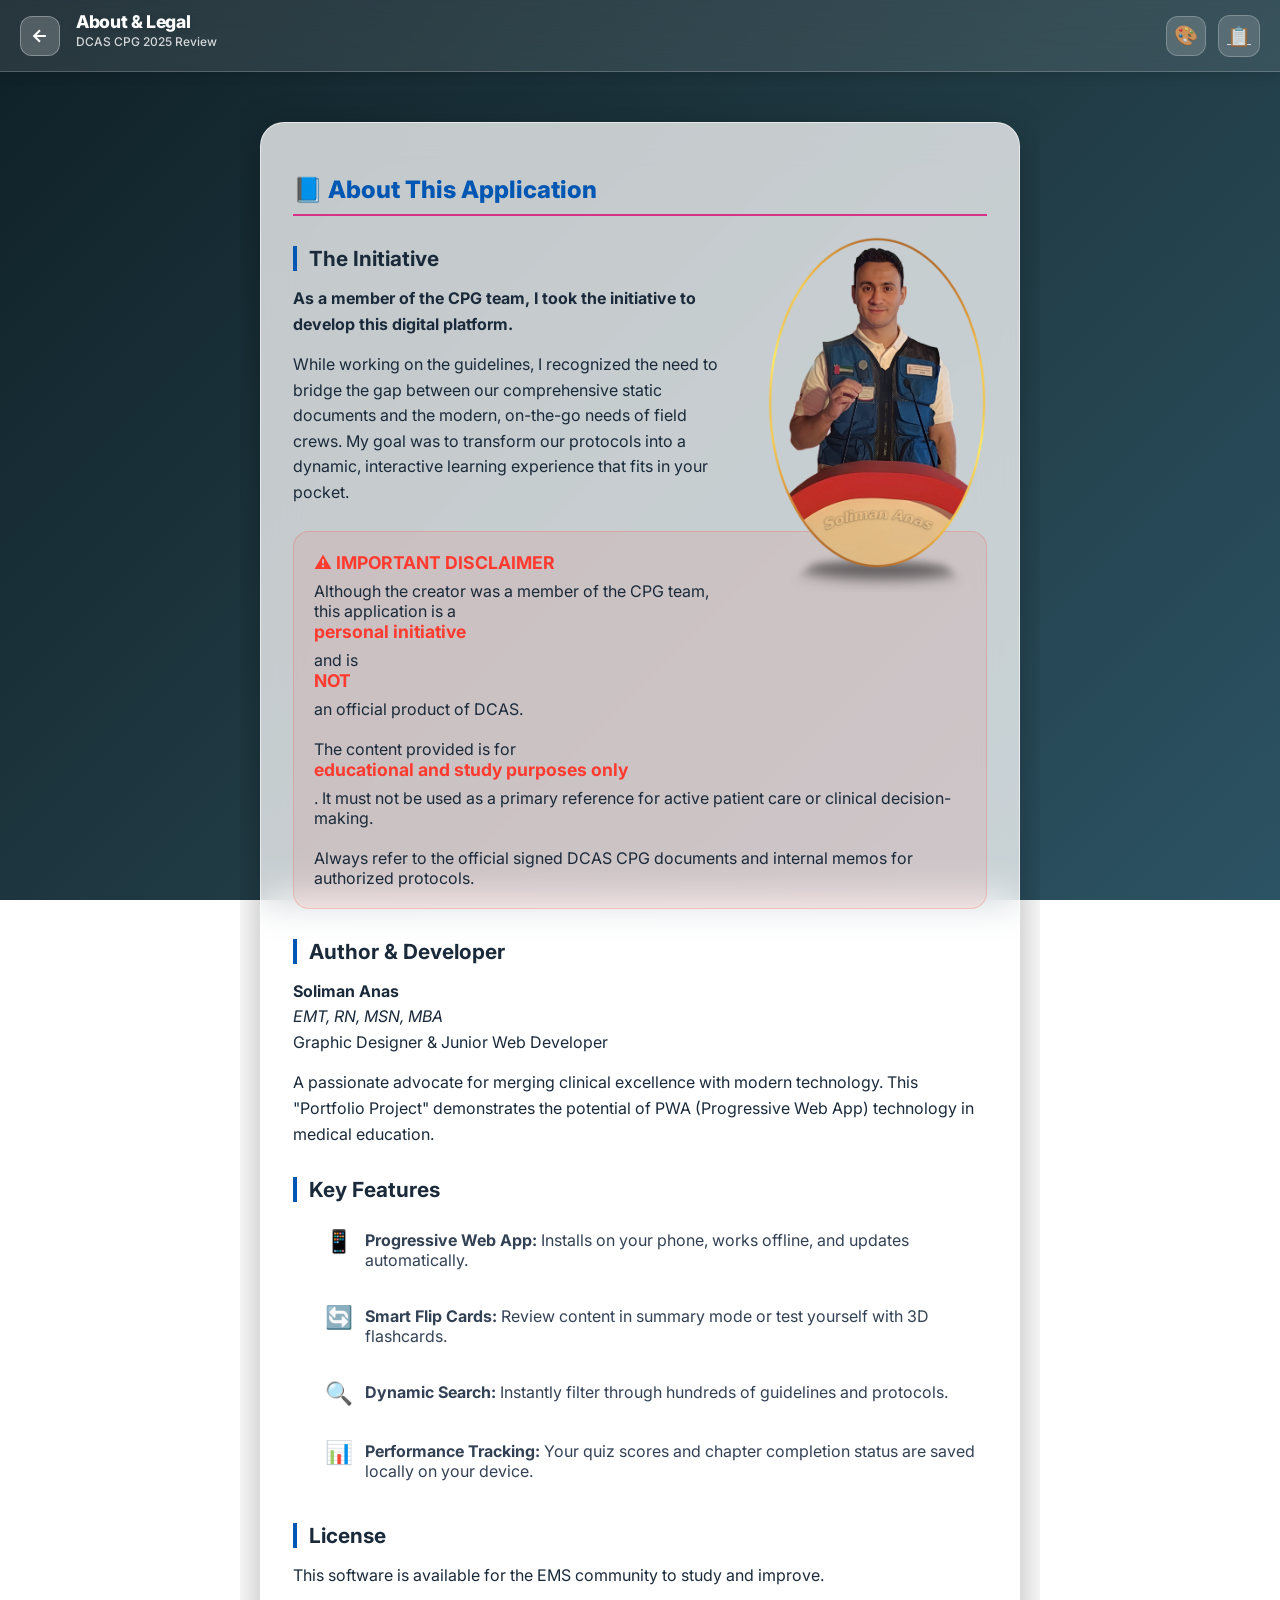
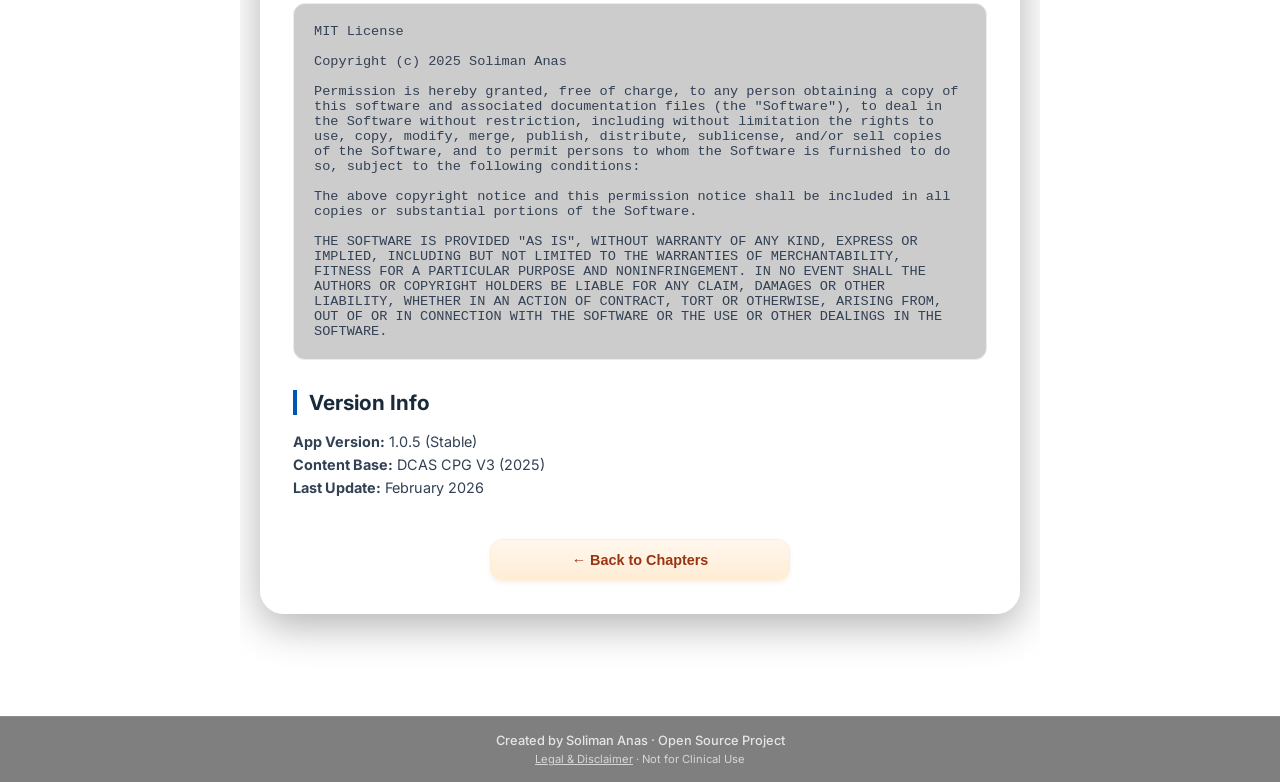
<file: about.html>
<!DOCTYPE html>
<html lang="en" data-theme="dark">
<head>
    <meta charset="UTF-8">
    <meta name="viewport" content="width=device-width, initial-scale=1.0, maximum-scale=1.0, user-scalable=no, viewport-fit=cover">
    <title>DCAS CPG 2025 · About & Legal</title>
    
    <link rel="preconnect" href="https://fonts.googleapis.com">
    <link rel="preconnect" href="https://fonts.gstatic.com" crossorigin>
    <link href="https://fonts.googleapis.com/css2?family=Inter:wght@300;400;500;600;700;800&display=swap" rel="stylesheet">
    <link rel="stylesheet" href="styles.css">
    
    <link rel="manifest" href="manifest.json">
    <meta name="theme-color" content="#0056b3">
    <link rel="apple-touch-icon" href="icons/icon.png">
    
    <style>
        /* --- Base Glassy Card Style --- */
        .about-card {
            background: var(--glass-bg);
            border: 1px solid var(--glass-border);
            border-radius: 24px;
            padding: 32px;
            box-shadow: var(--glass-shadow);
            margin: 20px 0;
            overflow: auto; /* clearfix to handle the floated image */
            backdrop-filter: blur(20px);
            -webkit-backdrop-filter: blur(20px);
        }

        /* --- Headings --- */
        .about-card h2 {
            color: var(--primary-accent);
            margin-bottom: 20px;
            border-bottom: 2px solid var(--accent-universal);
            padding-bottom: 10px;
            font-weight: 800;
        }
        .about-card h3 {
            font-size: 1.3rem;
            margin: 30px 0 15px;
            color: var(--text-primary);
            border-left: 4px solid var(--primary-accent);
            padding-left: 12px;
        }

        /* --- Text & Lists --- */
        .about-card p {
            margin: 15px 0;
            line-height: 1.6;
            color: var(--text-primary);
        }
        .about-card ul {
            margin-left: 20px;
            margin-bottom: 20px;
            color: var(--text-secondary);
        }
        .about-card li {
            margin-bottom: 8px;
        }

        /* --- PROFILE IMAGE FIX (Use Original Photoshop Effects) --- */
        .about-card .float-image {
            float: right;
            width: 220px;       /* Good size for desktop */
            height: auto;       /* CRITICAL: Maintains your Oval shape */
            margin-left: 30px;
            margin-bottom: 20px;
            
            /* Disable all CSS interference so your Photoshop shadow/border shows */
            border: none !important;
            border-radius: 0 !important;
            box-shadow: none !important;
            background: transparent !important;
            object-fit: contain !important; /* Prevents "Head Chopping" */
        }

        /* Mobile adjustments for image */
        @media (max-width: 600px) {
            .about-card .float-image {
                float: none;
                display: block;
                margin: 0 auto 25px auto;
                width: 200px; /* Slightly smaller for phone */
            }
        }

        /* --- LIABILITY SECTION (Red Warning) --- */
        .liability-section {
            background: rgba(255, 59, 48, 0.08);
            border: 1px solid rgba(255, 59, 48, 0.2);
            border-radius: 16px;
            padding: 20px;
            margin: 25px 0;
            color: var(--text-primary);
        }
        .liability-section strong {
            color: #ff3b30;
            display: block;
            margin-bottom: 8px;
            font-size: 1.1rem;
        }

        /* --- LICENSE SECTION (Code Style) --- */
        .license-box {
            background: rgba(0, 0, 0, 0.2);
            border: 1px solid var(--glass-border);
            border-radius: 12px;
            padding: 20px;
            font-family: 'Courier New', monospace;
            font-size: 0.85rem;
            color: var(--text-secondary);
            margin-top: 15px;
            white-space: pre-wrap;
            overflow-x: auto;
        }
        [data-theme="light"] .license-box {
            background: rgba(0, 0, 0, 0.05);
            color: #444;
        }

        /* --- How-To List Styling --- */
        .how-to-list {
            list-style: none;
            padding: 0;
        }
        .how-to-list li {
            background: rgba(255, 255, 255, 0.03);
            margin-bottom: 12px;
            padding: 12px;
            border-radius: 12px;
            display: flex;
            align-items: flex-start;
            gap: 12px;
        }
        .how-to-list li span.icon {
            font-size: 1.4rem;
            line-height: 1;
        }
        .how-to-list li div {
            flex: 1;
        }
    </style>
</head>
<body>

<header>
    <div class="header-left">
        <button class="icon-btn" id="homeBtn">
            <svg width="20" height="20" viewBox="0 0 24 24" fill="none" stroke="currentColor" stroke-width="2.5"><path d="M19 12H5M12 19l-7-7 7-7"/></svg>
        </button>
        <div class="header-text">
            <h1>About & Legal</h1>
            <p>DCAS CPG 2025 Review</p>
        </div>
    </div>
    <div class="header-right">
        <button class="icon-btn" id="themeToggle" title="Switch Theme">🎨</button>
        <a href="chapters/c-index.html?view=summary&section=c-index-main" class="icon-btn" id="headerIndexBtn" title="Index">📋</a>
    </div>
</header>

<main>
    <div class="about-card">
        <h2>📘 About This Application</h2>
        
        <img src="images/image-01.png" alt="Soliman Anas" class="float-image">
        
        <h3>The Initiative</h3>
        <p>
            <strong>As a member of the CPG team, I took the initiative to develop this digital platform.</strong>
        </p>
        <p>
            While working on the guidelines, I recognized the need to bridge the gap between our comprehensive static documents and the modern, on-the-go needs of field crews. My goal was to transform our protocols into a dynamic, interactive learning experience that fits in your pocket.
        </p>

        <div class="liability-section">
            <strong>⚠️ IMPORTANT DISCLAIMER</strong>
            Although the creator was a member of the CPG team, this application is a <strong>personal initiative</strong> and is <strong>NOT</strong> an official product of DCAS. 
            <br><br>
            The content provided is for <strong>educational and study purposes only</strong>. It must not be used as a primary reference for active patient care or clinical decision-making. 
            <br><br>
            Always refer to the official signed DCAS CPG documents and internal memos for authorized protocols.
        </div>
        
        <h3>Author & Developer</h3>
        <p>
            <strong>Soliman Anas</strong><br>
            <em>EMT, RN, MSN, MBA</em><br>
            Graphic Designer & Junior Web Developer
        </p>
        <p>
            A passionate advocate for merging clinical excellence with modern technology. This "Portfolio Project" demonstrates the potential of PWA (Progressive Web App) technology in medical education.
        </p>
        
        <h3>Key Features</h3>
        <ul class="how-to-list">
            <li>
                <span class="icon">📱</span>
                <div><strong>Progressive Web App:</strong> Installs on your phone, works offline, and updates automatically.</div>
            </li>
            <li>
                <span class="icon">🔄</span>
                <div><strong>Smart Flip Cards:</strong> Review content in summary mode or test yourself with 3D flashcards.</div>
            </li>
            <li>
                <span class="icon">🔍</span>
                <div><strong>Dynamic Search:</strong> Instantly filter through hundreds of guidelines and protocols.</div>
            </li>
            <li>
                <span class="icon">📊</span>
                <div><strong>Performance Tracking:</strong> Your quiz scores and chapter completion status are saved locally on your device.</div>
            </li>
        </ul>

        <h3>License</h3>
        <p>
            This software is available for the EMS community to study and improve.
        </p>
        
        <div class="license-box">MIT License

Copyright (c) 2025 Soliman Anas

Permission is hereby granted, free of charge, to any person obtaining a copy of this software and associated documentation files (the "Software"), to deal in the Software without restriction, including without limitation the rights to use, copy, modify, merge, publish, distribute, sublicense, and/or sell copies of the Software, and to permit persons to whom the Software is furnished to do so, subject to the following conditions:

The above copyright notice and this permission notice shall be included in all copies or substantial portions of the Software.

THE SOFTWARE IS PROVIDED "AS IS", WITHOUT WARRANTY OF ANY KIND, EXPRESS OR IMPLIED, INCLUDING BUT NOT LIMITED TO THE WARRANTIES OF MERCHANTABILITY, FITNESS FOR A PARTICULAR PURPOSE AND NONINFRINGEMENT. IN NO EVENT SHALL THE AUTHORS OR COPYRIGHT HOLDERS BE LIABLE FOR ANY CLAIM, DAMAGES OR OTHER LIABILITY, WHETHER IN AN ACTION OF CONTRACT, TORT OR OTHERWISE, ARISING FROM, OUT OF OR IN CONNECTION WITH THE SOFTWARE OR THE USE OR OTHER DEALINGS IN THE SOFTWARE.</div>
        
        <h3>Version Info</h3>
        <p style="font-size: 0.9rem; color: var(--text-secondary);">
            <strong>App Version:</strong> 1.0.5 (Stable)<br>
            <strong>Content Base:</strong> DCAS CPG V3 (2025)<br>
            <strong>Last Update:</strong> February 2026
        </p>
        
        <div style="text-align:center; margin-top:40px;">
            <button class="control-btn" id="footerBackBtn" style="width: 100%; max-width: 300px;">← Back to Chapters</button>
        </div>
    </div>
</main>

<footer>
    <div>Created by Soliman Anas · Open Source Project</div>
    <div><a href="about.html">Legal & Disclaimer</a> · Not for Clinical Use</div>
</footer>

<script>
    (function() {
        // --- 1. Navigation Logic ---
        const goHome = () => window.location.href = 'index.html';
        
        document.getElementById('homeBtn')?.addEventListener('click', goHome);
        document.getElementById('footerBackBtn')?.addEventListener('click', goHome);

        // --- 2. Theme Logic (Synced with app.js) ---
        const themeBtn = document.getElementById('themeToggle');
        const html = document.documentElement;
        const themes = ['dark', 'light', 'sepia', 'forest'];
        
        function initTheme() {
            const saved = localStorage.getItem('theme') || 'dark';
            html.setAttribute('data-theme', saved);
        }

        function nextTheme() {
            const current = html.getAttribute('data-theme') || 'dark';
            const currentIndex = themes.indexOf(current);
            const nextIndex = (currentIndex + 1) % themes.length;
            const next = themes[nextIndex];
            html.setAttribute('data-theme', next);
            localStorage.setItem('theme', next);
        }

        if(themeBtn) themeBtn.addEventListener('click', nextTheme);
        initTheme(); // Run on load
    })();
</script>

</body>
</html>
</file>
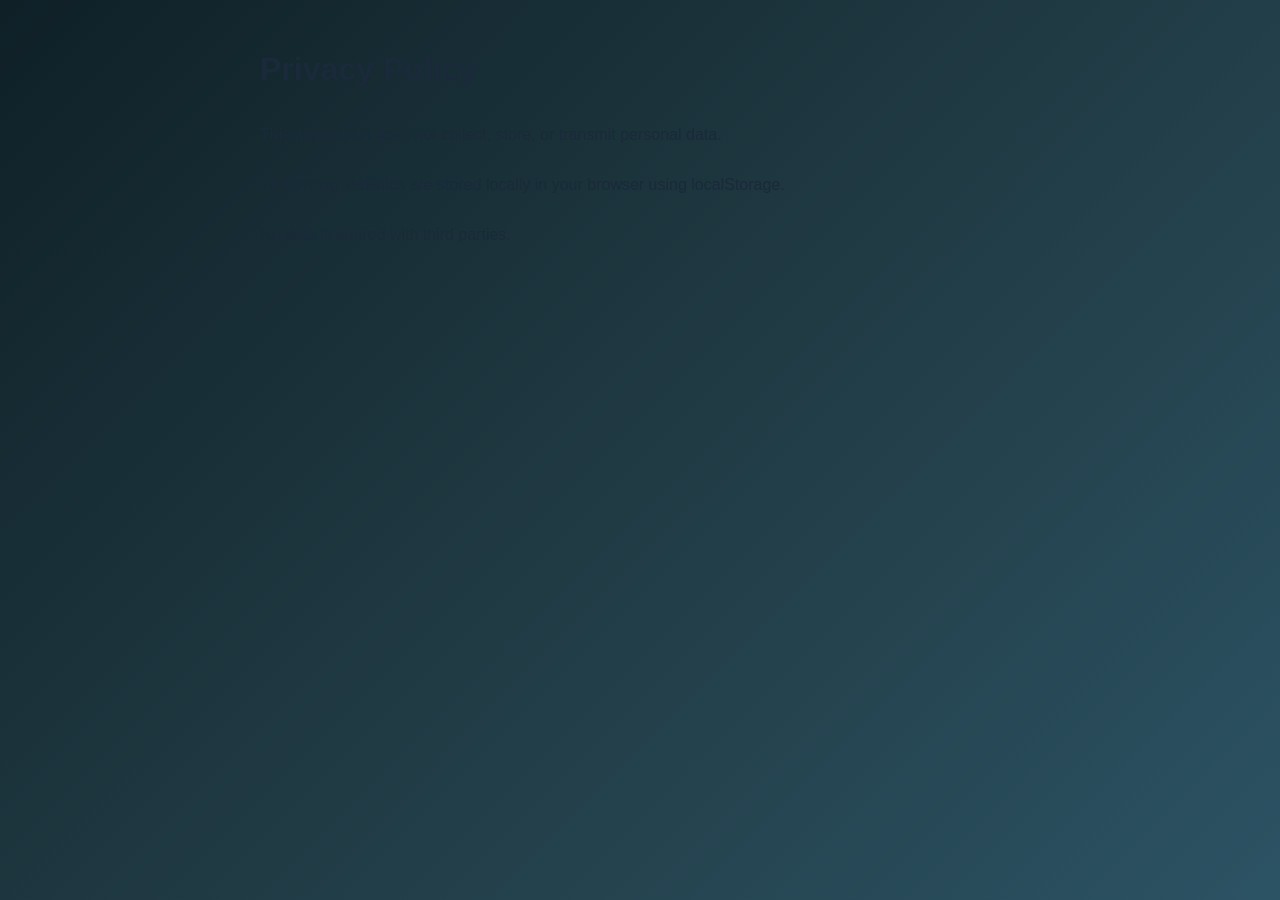
<file: privacy.html>
<!DOCTYPE html>
<html lang="en">
<head>
<meta charset="UTF-8">
<title>Privacy Policy – DCAS CPG Review App</title>
<link rel="stylesheet" href="styles.css">
</head>
<body>

<main class="legal-page">

<h1>Privacy Policy</h1>

<p>This application does not collect, store, or transmit personal data.</p>

<p>All learning statistics are stored locally in your browser using localStorage.</p>

<p>No data is shared with third parties.</p>

</main>

</body>
</html>
</file>
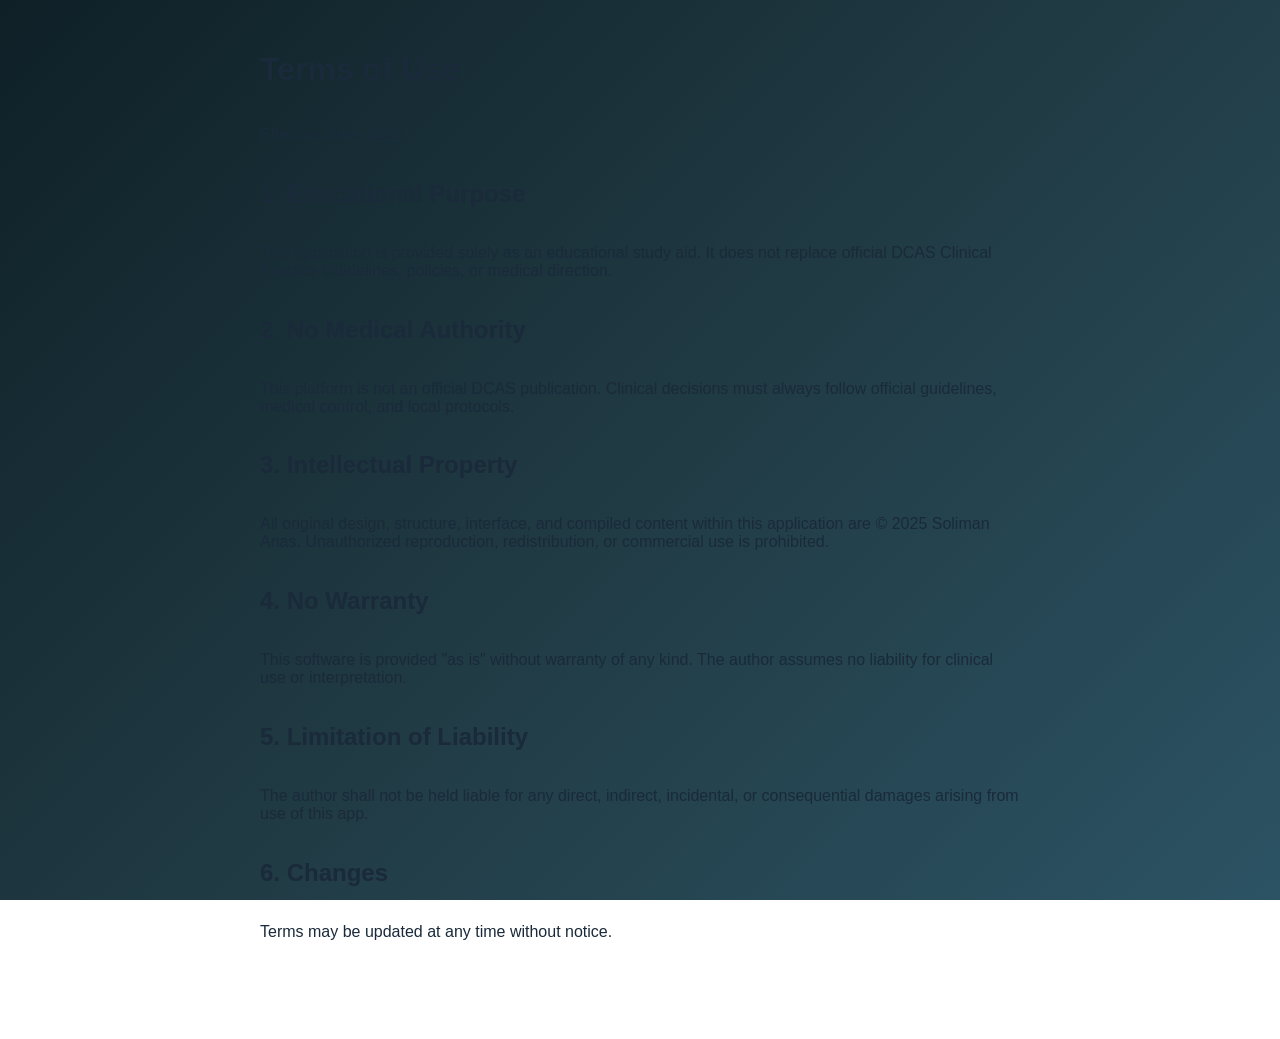
<file: terms.html>
<!DOCTYPE html>
<html lang="en">
<head>
<meta charset="UTF-8">
<title>Terms of Use – DCAS CPG Review App</title>
<link rel="stylesheet" href="styles.css">
</head>
<body>

<main class="legal-page">

<h1>Terms of Use</h1>

<p>Effective Date: 2025</p>

<h2>1. Educational Purpose</h2>
<p>
This application is provided solely as an educational study aid.
It does not replace official DCAS Clinical Practice Guidelines,
policies, or medical direction.
</p>

<h2>2. No Medical Authority</h2>
<p>
This platform is not an official DCAS publication.
Clinical decisions must always follow official guidelines,
medical control, and local protocols.
</p>

<h2>3. Intellectual Property</h2>
<p>
All original design, structure, interface, and compiled content
within this application are © 2025 Soliman Anas.
Unauthorized reproduction, redistribution, or commercial use
is prohibited.
</p>

<h2>4. No Warranty</h2>
<p>
This software is provided "as is" without warranty of any kind.
The author assumes no liability for clinical use or interpretation.
</p>

<h2>5. Limitation of Liability</h2>
<p>
The author shall not be held liable for any direct, indirect,
incidental, or consequential damages arising from use of this app.
</p>

<h2>6. Changes</h2>
<p>
Terms may be updated at any time without notice.
</p>

</main>

</body>
</html>
</file>
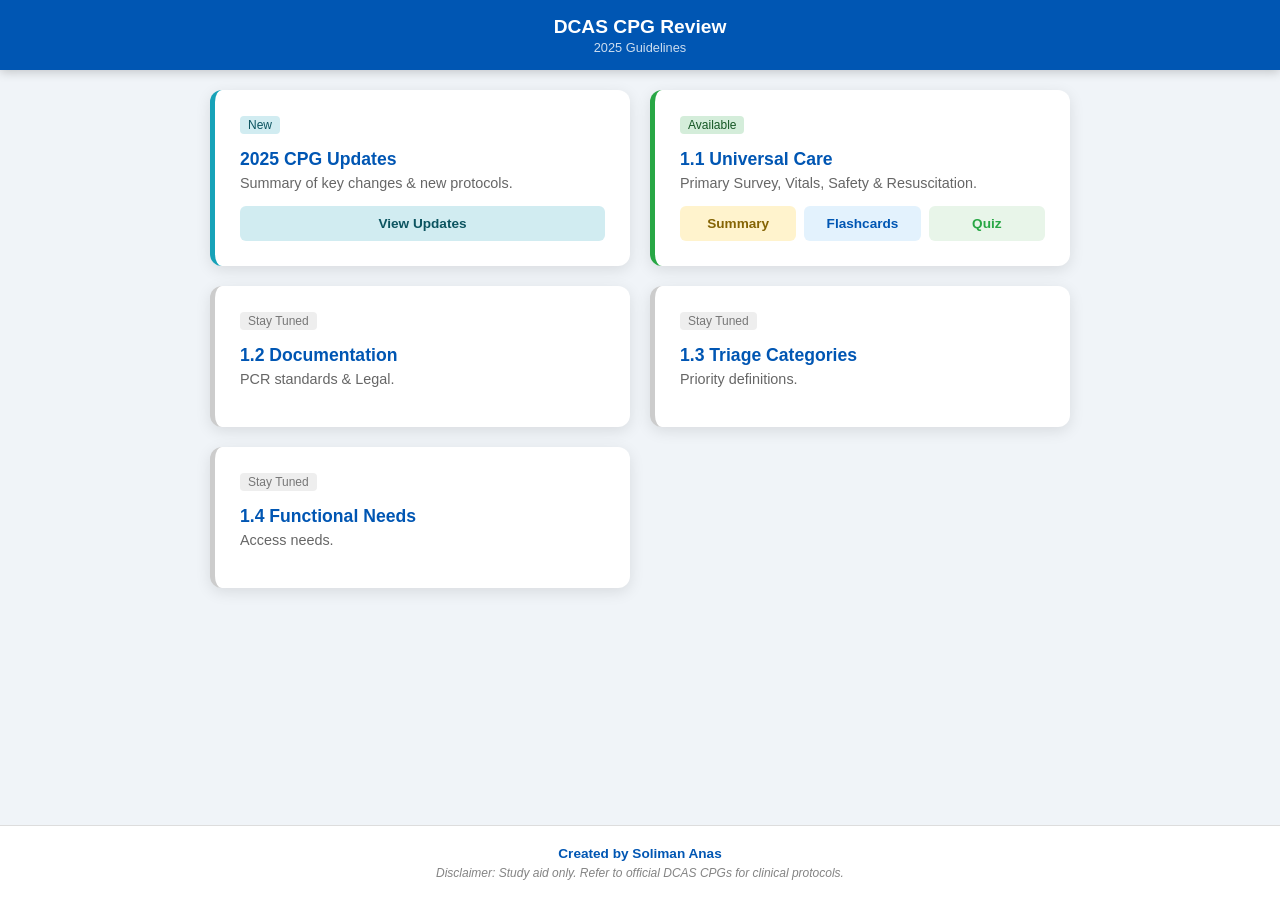
<file: Universal Care.html>
<!DOCTYPE html>
<html lang="en">
<head>
    <meta charset="UTF-8">
    <meta name="viewport" content="width=device-width, initial-scale=1.0">
    <title>DCAS CPG Review - Soliman Anas</title>
    <style>
        :root {
            --primary-color: #0056b3;
            --secondary-color: #f0f4f8;
            --accent-color: #00a8cc;
            --text-color: #333;
            --card-bg: #ffffff;
            --success-color: #28a745;
            --warning-color: #ffc107;
            --error-color: #dc3545;
            --info-color: #17a2b8;
            --update-bg: #d1ecf1;
            --update-text: #0c5460;
            --shadow: 0 4px 15px rgba(0,0,0,0.1);
        }

        body {
            font-family: 'Segoe UI', Tahoma, Geneva, Verdana, sans-serif;
            background-color: var(--secondary-color);
            margin: 0;
            padding: 0;
            color: var(--text-color);
            min-height: 100vh;
            display: flex;
            flex-direction: column;
        }

        /* --- HEADER --- */
        header {
            background-color: var(--primary-color);
            color: white;
            padding: 15px 20px;
            box-shadow: 0 2px 10px rgba(0,0,0,0.2);
            display: flex;
            align-items: center;
            gap: 15px; 
            position: relative;
            z-index: 100;
        }

        .home-btn {
            background: rgba(255,255,255,0.2);
            border: none;
            color: white;
            padding: 8px 12px;
            border-radius: 8px;
            cursor: pointer;
            font-size: 1.2rem;
            font-weight: bold;
            display: none; 
            flex-shrink: 0; 
        }

        .home-btn:hover { background: rgba(255,255,255,0.3); }

        .header-text { flex-grow: 1; text-align: center; }
        .header-text h1 { margin: 0; font-size: 1.2rem; font-weight: 600; line-height: 1.2; }
        .header-text p { margin: 2px 0 0; font-size: 0.8rem; opacity: 0.8; }

        header.has-nav .header-text { text-align: left; padding-right: 40px; }

        /* --- MAIN CONTAINER --- */
        main {
            flex: 1;
            padding: 20px;
            max-width: 900px;
            margin: 0 auto;
            width: 100%;
            box-sizing: border-box;
        }

        /* --- SECTIONS --- */
        .section { display: none; animation: fadeIn 0.3s ease-in-out; }
        .section.active { display: block; }
        @keyframes fadeIn { from { opacity: 0; transform: translateY(10px); } to { opacity: 1; transform: translateY(0); } }

        /* --- HOME MENU --- */
        .menu-grid { display: grid; grid-template-columns: repeat(auto-fit, minmax(300px, 1fr)); gap: 20px; }
        .menu-card {
            background: white; padding: 25px; border-radius: 12px;
            box-shadow: var(--shadow); border-left: 5px solid #ccc;
            display: flex; flex-direction: column; justify-content: space-between;
        }
        .menu-card.active-card { border-left-color: var(--success-color); }
        .menu-card.update-card { border-left-color: var(--info-color); }
        
        .menu-card h2 { margin: 5px 0; font-size: 1.1rem; color: var(--primary-color); }
        .menu-card p { margin: 0 0 15px; color: #666; font-size: 0.9rem; }
        
        .status-badge {
            display: inline-block; font-size: 0.75rem; padding: 2px 8px;
            border-radius: 4px; background: #eee; color: #777;
            align-self: flex-start; margin-bottom: 10px;
        }
        .active-card .status-badge { background: #d4edda; color: #155724; }
        .update-card .status-badge { background: var(--update-bg); color: var(--update-text); }

        .menu-sub-options { margin-top: auto; display: flex; gap: 8px; flex-wrap: wrap; }
        .btn-action {
            flex: 1; padding: 10px; border: none; border-radius: 6px;
            cursor: pointer; font-weight: 600; font-size: 0.85rem; min-width: 80px;
        }
        .btn-flash { background-color: #e3f2fd; color: var(--primary-color); }
        .btn-quiz { background-color: #e8f5e9; color: var(--success-color); }
        .btn-summary { background-color: #fff3cd; color: #856404; }
        .btn-update { background-color: var(--update-bg); color: var(--update-text); }

        /* --- FOOTER --- */
        footer {
            background: #fff; padding: 20px; text-align: center;
            border-top: 1px solid #ddd; font-size: 0.85rem; color: #666; margin-top: 30px;
        }
        footer .creator { font-weight: bold; color: var(--primary-color); display: block; margin-bottom: 5px; }
        footer .disclaimer { font-style: italic; font-size: 0.75rem; opacity: 0.8; }

        /* --- FLASHCARDS UI --- */
        .scene { width: 100%; height: 300px; perspective: 1000px; margin: 20px 0; cursor: pointer; }
        .card { width: 100%; height: 100%; position: relative; transition: transform 0.6s; transform-style: preserve-3d; border-radius: 15px; box-shadow: var(--shadow); }
        .card.is-flipped { transform: rotateY(180deg); }
        .card__face {
            position: absolute; width: 100%; height: 100%; backface-visibility: hidden;
            display: flex; flex-direction: column; justify-content: center; align-items: center;
            padding: 20px; box-sizing: border-box; text-align: center; border-radius: 15px;
        }
        .card__face--front { background: white; color: var(--primary-color); border: 2px solid var(--secondary-color); font-size: 1.2rem; }
        .card__face--back { background: var(--primary-color); color: white; transform: rotateY(180deg); font-size: 1.1rem; }
        .controls { display: flex; justify-content: center; gap: 15px; margin-top: 20px; }
        .control-btn { padding: 10px 20px; border: none; background: var(--primary-color); color: white; border-radius: 25px; cursor: pointer; }
        .control-btn:disabled { background: #ccc; }
        .category-badge { background: #eef; color: var(--primary-color); padding: 4px 10px; border-radius: 12px; font-size: 0.8rem; margin-bottom: 15px; font-weight: bold; text-transform: uppercase; }

        /* --- QUIZ UI --- */
        .quiz-setup { text-align: center; padding: 30px 20px; background: white; border-radius: 12px; box-shadow: var(--shadow); }
        .quiz-setup h2 { color: var(--primary-color); margin-bottom: 10px; }
        .quiz-setup p { color: #666; margin-bottom: 25px; }
        
        /* Updated Button Layout: Single Column Stack */
        .setup-options { 
            display: flex; 
            flex-direction: column; 
            gap: 12px; 
            max-width: 320px; 
            margin: 0 auto; 
        }
        
        .setup-btn { 
            padding: 16px; 
            background: white; 
            border: 2px solid #e0e0e0; 
            border-radius: 10px; 
            color: var(--text-color); 
            font-weight: 600; 
            cursor: pointer; 
            transition: all 0.2s ease;
            font-size: 1rem;
            box-shadow: 0 2px 5px rgba(0,0,0,0.05);
        }
        
        .setup-btn:hover { 
            background: var(--primary-color); 
            color: white; 
            border-color: var(--primary-color);
            transform: translateY(-2px);
            box-shadow: 0 4px 10px rgba(0,0,0,0.15);
        }
        
        /* Special Style for Challenge Mode */
        .setup-btn.challenge-mode { 
            background-color: #fff8e1; 
            border-color: #ffe082; 
            color: #b7791f;
            margin-top: 10px;
        }
        .setup-btn.challenge-mode:hover {
            background-color: #ffc107;
            border-color: #ffc107;
            color: black;
        }

        .quiz-container { background: white; padding: 20px; border-radius: 12px; box-shadow: var(--shadow); }
        .quiz-question { font-size: 1.1rem; font-weight: 600; margin-bottom: 20px; color: var(--primary-color); }
        .quiz-options { display: flex; flex-direction: column; gap: 10px; }
        .option-btn { padding: 15px; border: 2px solid #eee; background: white; border-radius: 8px; text-align: left; cursor: pointer; font-size: 1rem; }
        .option-btn:hover { background: #f9f9f9; border-color: #ddd; }
        .option-btn.correct { background: #d4edda; border-color: #c3e6cb; color: #155724; }
        .option-btn.wrong { background: #f8d7da; border-color: #f5c6cb; color: #721c24; }
        
        .quiz-feedback { margin-top: 15px; padding: 15px; border-radius: 8px; font-size: 0.95rem; display: none; background-color: #f8f9fa; border-left: 5px solid #ccc; }
        .feedback-title { font-weight: bold; display: block; margin-bottom: 5px; }

        .next-q-btn { margin-top: 15px; width: 100%; padding: 12px; background: var(--primary-color); color: white; border: none; border-radius: 8px; cursor: pointer; display: none; }
        .score-circle { width: 100px; height: 100px; background: var(--primary-color); color: white; border-radius: 50%; display: flex; align-items: center; justify-content: center; font-size: 2rem; font-weight: bold; margin: 0 auto 20px; }

        /* --- SUMMARY & UPDATE STYLES --- */
        .summary-container { display: grid; gap: 20px; }
        .sum-card { background: white; padding: 20px; border-radius: 12px; box-shadow: var(--shadow); border-top: 4px solid var(--primary-color); }
        .sum-card h3 { margin-top: 0; color: var(--primary-color); border-bottom: 1px solid #eee; padding-bottom: 10px; font-size: 1.1rem; }
        .sum-card ul { padding-left: 20px; margin-bottom: 0; }
        .sum-card li { margin-bottom: 8px; line-height: 1.5; color: #444; }
        .sum-card strong { color: #222; }
        
        .red-flag { border-top-color: var(--error-color); }
        .red-flag h3 { color: var(--error-color); }
        
        .new-feature { border-top-color: var(--info-color); }
        .new-feature h3 { color: var(--info-color); }

        .highlight-box { background: #f8f9fa; padding: 10px; border-radius: 6px; margin-top: 10px; font-size: 0.9rem; border-left: 3px solid var(--info-color); }

    </style>
</head>
<body>

    <header id="mainHeader">
        <button class="home-btn" id="homeBtn" onclick="goHome()">←</button>
        <div class="header-text">
            <h1 id="pageTitle">DCAS CPG Review</h1>
            <p id="pageSubtitle">2025 Guidelines</p>
        </div>
    </header>

    <main>
        <div id="home-section" class="section active">
            <div class="menu-grid">
                
                <div class="menu-card update-card">
                    <div>
                        <span class="status-badge">New</span>
                        <h2>2025 CPG Updates</h2>
                        <p>Summary of key changes & new protocols.</p>
                    </div>
                    <div class="menu-sub-options">
                        <button class="btn-action btn-update" onclick="startUpdates()">View Updates</button>
                    </div>
                </div>

                <div class="menu-card active-card">
                    <div>
                        <span class="status-badge">Available</span>
                        <h2>1.1 Universal Care</h2>
                        <p>Primary Survey, Vitals, Safety & Resuscitation.</p>
                    </div>
                    <div class="menu-sub-options">
                        <button class="btn-action btn-summary" onclick="startSummary()">Summary</button>
                        <button class="btn-action btn-flash" onclick="startFlashcards()">Flashcards</button>
                        <button class="btn-action btn-quiz" onclick="openQuizSetup()">Quiz</button>
                    </div>
                </div>

                <div class="menu-card"><div><span class="status-badge">Stay Tuned</span><h2>1.2 Documentation</h2><p>PCR standards & Legal.</p></div></div>
                <div class="menu-card"><div><span class="status-badge">Stay Tuned</span><h2>1.3 Triage Categories</h2><p>Priority definitions.</p></div></div>
                <div class="menu-card"><div><span class="status-badge">Stay Tuned</span><h2>1.4 Functional Needs</h2><p>Access needs.</p></div></div>
            </div>
        </div>

        <div id="updates-section" class="section">
            <div class="summary-container">
                <div class="sum-card new-feature">
                    <h3>1. Major Structural Changes</h3>
                    <ul>
                        <li><strong>Universal Care:</strong> New "Foundation" chapter. Applies to ALL patients (Documentation, Triage, Refusal) before specific care.</li>
                        <li><strong>General Medical:</strong> Expanded and split into separate, specific guidelines (e.g., Sepsis, Anaphylaxis) instead of one large section.</li>
                    </ul>
                </div>

                <div class="sum-card new-feature">
                    <h3>2. New Clinical Guidelines</h3>
                    <ul>
                        <li><strong>Toxicology (Major Update):</strong> New "General Toxicology" foundation.</li>
                        <li><strong>New Specific Protocols:</strong> Opioid Overdose, Beta-Blocker Overdose, Calcium Channel Blocker Overdose, Organophosphates.</li>
                        <li><strong>Alcohol:</strong> New "Suspected Alcohol Intoxication" guideline to support decision making.</li>
                        <li><strong>Airway:</strong> Invasive (Mechanical) Ventilation added.</li>
                    </ul>
                </div>

                <div class="sum-card">
                    <h3>3. Resuscitation & Pediatrics</h3>
                    <ul>
                        <li><strong>Newborns:</strong> Specific resuscitation for infants <4 weeks and pre-term.</li>
                        <li><strong>Separation:</strong> Adult and Pediatric Cardiac Arrest pathways are now clearly separated.</li>
                        <li><strong>Post-ROSC:</strong> New guidance added for care after return of circulation.</li>
                    </ul>
                </div>

                <div class="sum-card">
                    <h3>4. Operations & Safety</h3>
                    <ul>
                        <li><strong>Scope of Practice:</strong> New matrix defining allowed skills per clinical level.</li>
                        <li><strong>Medication Formulary:</strong> Specific section detailing available medications.</li>
                    </ul>
                </div>

                <button class="control-btn" onclick="goHome()" style="width: 100%; margin-top: 20px;">Back to Home</button>
            </div>
        </div>

        <div id="summary-section" class="section">
            <div class="summary-container">
                <div class="sum-card">
                    <h3>Assessment Sequences</h3>
                    <ul>
                        <li><strong>Trauma:</strong> C-A-B-C (Catastrophic Hemorrhage, Airway, Breathing, Circulation).</li>
                        <li><strong>Medical:</strong> A-B-C (Airway, Breathing, Circulation).</li>
                        <li><strong>Cardiac Arrest:</strong> C-A-B (Compressions, Airway, Breathing).</li>
                        <li><strong>General Impression:</strong> Appearance, Work of Breathing, Circulation (Skin).</li>
                    </ul>
                </div>
                <div class="sum-card">
                    <h3>Vital Signs Goals</h3>
                    <ul>
                        <li><strong>SpO2:</strong> >94% (88-92% for COPD).</li>
                        <li><strong>Hypotension:</strong> SBP < 90 mmHg.</li>
                        <li><strong>Hypoglycemia:</strong> BGL < 70 mg/dl.</li>
                        <li><strong>EtCO2:</strong> 35-45 mmHg.</li>
                    </ul>
                </div>
                <div class="sum-card red-flag">
                    <h3>CRITICAL RED FLAGS</h3>
                    <ul>
                        <li>Apnea or Pulselessness.</li>
                        <li>Altered Mental Status (GCS < 15).</li>
                        <li>Severe Hypoxia (<90%) or Hypotension (<90mmHg).</li>
                    </ul>
                    <div class="highlight-box">
                        <strong>KPI:</strong> Request ALS Backup within <strong>1 minute</strong>.
                    </div>
                </div>
                <button class="control-btn" onclick="goHome()" style="width: 100%; margin-top: 20px;">Back to Home</button>
            </div>
        </div>

        <div id="flashcard-section" class="section">
            <div style="text-align: center; color: #666; margin-bottom: 10px;">
                <span id="fc-progress">Card 1 of 60</span>
            </div>
            <div class="scene" id="cardScene" onclick="flipCard()">
                <div class="card" id="flashcard">
                    <div class="card__face card__face--front">
                        <span class="category-badge" id="fc-category">Category</span>
                        <div id="fc-question">Question</div>
                        <div style="font-size: 0.8rem; color: #999; margin-top: 15px;">(Tap to Flip)</div>
                    </div>
                    <div class="card__face card__face--back">
                        <div id="fc-answer">Answer</div>
                    </div>
                </div>
            </div>
            <div class="controls">
                <button class="control-btn" onclick="prevCard()">Previous</button>
                <button class="control-btn" onclick="nextCard()">Next</button>
            </div>
        </div>

        <div id="quiz-setup-section" class="section">
            <div class="quiz-setup">
                <h2>Quiz Settings</h2>
                <p>How many questions would you like?</p>
                <div class="setup-options">
                    <button class="setup-btn" onclick="initQuiz(10)">10 Questions</button>
                    <button class="setup-btn" onclick="initQuiz(20)">20 Questions</button>
                    <button class="setup-btn" onclick="initQuiz(30)">30 Questions</button>
                    <button class="setup-btn challenge-mode" onclick="initQuiz(60)">Challenge Mode (60)</button>
                </div>
                <button onclick="goHome()" style="margin-top: 25px; background: none; border: none; color: #888; text-decoration: underline; cursor: pointer;">Cancel</button>
            </div>
        </div>

        <div id="quiz-game-section" class="section">
            <div id="quiz-game">
                <div style="display: flex; justify-content: space-between; margin-bottom: 15px; font-size: 0.9rem; color: #666;">
                    <span id="quiz-progress">Question 1/10</span>
                    <span>Score: <span id="current-score">0</span></span>
                </div>

                <div class="quiz-container">
                    <div class="quiz-question" id="q-text">Loading...</div>
                    <div class="quiz-options" id="q-options"></div>
                    
                    <div class="quiz-feedback" id="q-feedback">
                        <span class="feedback-title" id="feedback-title">Explanation</span>
                        <span id="feedback-text"></span>
                    </div>

                    <button class="next-q-btn" id="next-q-btn" onclick="nextQuestion()">Next Question</button>
                </div>
            </div>

            <div id="quiz-results" style="display: none; text-align: center;">
                <div class="score-board">
                    <h2>Quiz Complete!</h2>
                    <div class="score-circle" id="final-score">0%</div>
                    <p id="final-msg">Good effort!</p>
                    <button class="control-btn" onclick="openQuizSetup()">Retake Quiz</button>
                    <button class="control-btn" onclick="goHome()" style="background: #666; margin-left: 10px;">Home</button>
                </div>
            </div>
        </div>
    </main>

    <footer>
        <span class="creator">Created by Soliman Anas</span>
        <div class="disclaimer">
            Disclaimer: Study aid only. Refer to official DCAS CPGs for clinical protocols.
        </div>
    </footer>

    <script>
        // ==========================================
        //       DATA: 60 CLINICAL QUIZ QUESTIONS
        // ==========================================
        const masterQuestionBank = [
            // --- PRIMARY SURVEY (1-10) ---
            { q: "What is the assessment sequence for a Trauma patient?", options: ["A-B-C-D-E", "C-A-B-C", "D-R-A-B-C", "M-A-R-C-H"], correct: 1, explanation: "In trauma, 'C' (Catastrophic Hemorrhage & C-Spine) comes first. The sequence is C-A-B-C: Catastrophic Hemorrhage, Airway, Breathing, Circulation." },
            { q: "What is the assessment sequence for a Medical patient?", options: ["A-B-C-D-E", "C-A-B-C", "D-R-A-B-C", "Safety-First"], correct: 0, explanation: "Medical patients follow the standard A-B-C sequence: Airway, Breathing, Circulation, Disability, Exposure." },
            { q: "What is the assessment sequence for a patient in Cardiac Arrest?", options: ["A-B-C", "C-A-B", "D-R-A-B-C", "B-A-C"], correct: 1, explanation: "Cardiac Arrest prioritizes Circulation (Compressions) to circulate oxygenated blood immediately. Sequence: C-A-B." },
            { q: "What are the 3 elements of the 'General Impression'?", options: ["Airway, Breathing, Circ", "Appearance, Breathing, Activity", "Alertness, Bleeding, Color", "Age, Body type, Complaint"], correct: 1, explanation: "General Impression consists of: 1. Appearance, 2. Work of Breathing, and 3. Activity (Mental Status)." },
            { q: "In the AVPU scale, what does 'P' stand for?", options: ["Pulse", "Pain", "Pupils", "Pallor"], correct: 1, explanation: "AVPU stands for: Alert, Verbal (responds to voice), Pain (responds to pain/pressure), Unresponsive." },
            { q: "Where do you check the pulse on an unconscious adult?", options: ["Radial", "Carotid", "Femoral", "Brachial"], correct: 1, explanation: "The Carotid pulse is the central pulse checked in unconscious adults. Radial is for conscious adults." },
            { q: "Where do you check the pulse on an infant (<1 year)?", options: ["Carotid", "Brachial", "Radial", "Popliteal"], correct: 1, explanation: "Check the Brachial pulse (upper arm) in infants. Their necks are often too short/chubby to reliably find a carotid." },
            { q: "Normal capillary refill time (CRT) is less than:", options: ["1 second", "2 seconds", "3 seconds", "5 seconds"], correct: 1, explanation: "Normal CRT is < 2 seconds. Delayed CRT (>2s) indicates poor perfusion or shock." },
            { q: "What is the absolute FIRST step in any call?", options: ["Airway", "Scene Safety", "Circulation", "Call Dispatch"], correct: 1, explanation: "Scene Safety is always the first priority. You cannot help the patient if you become a patient." },
            { q: "What does 'D' stand for in the primary survey ABCDE?", options: ["Deformity", "Disability", "Danger", "Disease"], correct: 1, explanation: "Disability. This involves a rapid neurological check: GCS, Pupils, and Blood Glucose Level." },

            // --- VITALS & MONITORING (11-20) ---
            { q: "What is the normal respiratory rate for an adult?", options: ["8-12", "12-20", "20-30", "10-25"], correct: 1, explanation: "12-20 breaths per minute is the normal range for a healthy adult at rest." },
            { q: "What is the normal heart rate for an adult?", options: ["50-90", "60-100", "70-110", "60-90"], correct: 1, explanation: "60-100 beats per minute. <60 is Bradycardia, >100 is Tachycardia." },
            { q: "What is the target SpO2 for a standard medical patient?", options: ["100%", ">94%", "88-92%", ">90%"], correct: 1, explanation: "Aim for 94-98%. Do not over-oxygenate (hyperoxia) as it can cause vasoconstriction." },
            { q: "What is the target SpO2 for a COPD patient?", options: ["100%", "94-98%", "88-92%", ">95%"], correct: 2, explanation: "88-92%. COPD patients rely on a hypoxic drive; too much oxygen can suppress their breathing." },
            { q: "Hypotension in an adult is generally defined as SBP below:", options: ["110 mmHg", "100 mmHg", "90 mmHg", "80 mmHg"], correct: 2, explanation: "Systolic Blood Pressure < 90 mmHg is the standard threshold for hypotension/shock." },
            { q: "You initiate Hypoglycemia treatment if BGL is below:", options: ["80 mg/dl", "70 mg/dl", "60 mg/dl", "100 mg/dl"], correct: 1, explanation: "Treat with D10/Glucagon if Blood Glucose is < 70 mg/dl and the patient is symptomatic." },
            { q: "What does EtCO2 monitoring measure?", options: ["Oxygen in blood", "Carbon dioxide exhaled", "Carbon monoxide", "pH balance"], correct: 1, explanation: "End-Tidal CO2 measures the amount of Carbon Dioxide in exhaled air. It is the gold standard for tube placement and CPR quality." },
            { q: "What is the normal range for EtCO2?", options: ["20-30 mmHg", "35-45 mmHg", "45-55 mmHg", "90-100 mmHg"], correct: 1, explanation: "35-45 mmHg is the normal physiological range for EtCO2." },
            { q: "Tachycardia is defined as a heart rate greater than:", options: ["90 bpm", "100 bpm", "110 bpm", "120 bpm"], correct: 1, explanation: "Heart rate > 100 bpm is Tachycardia." },
            { q: "Bradycardia is defined as a heart rate less than:", options: ["50 bpm", "60 bpm", "70 bpm", "55 bpm"], correct: 1, explanation: "Heart rate < 60 bpm is Bradycardia." },

            // --- MNEMONICS & HISTORY (21-30) ---
            { q: "In DCAP-BTLS, what does 'S' stand for?", options: ["Severity", "Swelling", "Saturation", "Shock"], correct: 1, explanation: "DCAP-BTLS: Deformities, Contusions, Abrasions, Punctures, Burns, Tenderness, Lacerations, Swelling." },
            { q: "In SAMPLE history, what does the 'L' stand for?", options: ["Last oral intake", "Last menstrual period", "Level of consciousness", "Location"], correct: 0, explanation: "SAMPLE: Signs/Symptoms, Allergies, Medications, Past History, Last oral intake, Events leading up." },
            { q: "In SAMPLE history, what does the 'E' stand for?", options: ["Events", "Exposure", "Environment", "Emergency"], correct: 0, explanation: "SAMPLE: Signs/Symptoms, Allergies, Medications, Past History, Last oral intake, Events leading up." },
            { q: "In OPQRST (pain), what does 'P' stand for?", options: ["Past History", "Provocation/Palliation", "Pain Score", "Pulse"], correct: 1, explanation: "OPQRST: Onset, Provocation/Palliation (what makes it better/worse), Quality, Radiation, Severity, Time." },
            { q: "In OPQRST (pain), what does 'R' stand for?", options: ["Rate", "Rhythm", "Radiation", "Respiration"], correct: 2, explanation: "OPQRST: Onset, Provocation, Quality, Radiation (does pain move?), Severity, Time." },
            { q: "In IMIST-AMBO handover, what does 'A' stand for?", options: ["Airway", "Alertness", "Allergies", "Age"], correct: 2, explanation: "AMBO: Allergies, Medications, Background History, Other information." },
            { q: "In IMIST-AMBO handover, what does 'M' stand for?", options: ["Mechanism", "Medications", "Medical Hx", "Movement"], correct: 1, explanation: "AMBO: Allergies, Medications, Background History, Other information." },
            { q: "Which mnemonic is used for Stroke Assessment?", options: ["SAMPLE", "BEFAST", "OPQRST", "AEIOU"], correct: 1, explanation: "BEFAST: Balance, Eyes, Face, Arms, Speech, Time." },
            { q: "GCS: What score is given for 'Confused' verbal response?", options: ["5", "4", "3", "2"], correct: 1, explanation: "Verbal: 5=Oriented, 4=Confused, 3=Inappropriate Words, 2=Incomprehensible Sounds, 1=None." },
            { q: "GCS: What score is given for 'Spontaneous' eye opening?", options: ["4", "3", "2", "1"], correct: 0, explanation: "Eyes: 4=Spontaneous, 3=To Voice, 2=To Pain, 1=None." },

            // --- CPR & RESUSCITATION (31-40) ---
            { q: "What is the adult CPR Compression:Breath ratio (single rescuer)?", options: ["15:2", "30:2", "10:1", "Continuous"], correct: 1, explanation: "30 compressions to 2 breaths (30:2) for adults." },
            { q: "What is the pediatric CPR ratio (2 rescuers)?", options: ["30:2", "15:2", "5:1", "10:2"], correct: 1, explanation: "For children/infants with TWO rescuers, use 15:2. If single rescuer, use 30:2." },
            { q: "What is the correct compression rate for CPR?", options: ["60-80/min", "80-100/min", "100-120/min", "120-140/min"], correct: 2, explanation: "Compress at a rate of 100-120 beats per minute." },
            { q: "What is the correct compression depth for adults?", options: ["At least 5cm (2 inches)", "3 cm", "6-7 cm", "1/3 depth"], correct: 0, explanation: "Compress at least 5cm (2 inches) but no more than 6cm (2.4 inches)." },
            { q: "How often should you switch compressors during CPR?", options: ["Every 1 min", "Every 2 mins", "Every 5 mins", "When tired"], correct: 1, explanation: "Switch every 2 minutes (approx 5 cycles) to maintain high-quality compressions." },
            { q: "What is the maximum interruption time allowed for breaths/checks?", options: ["5 seconds", "10 seconds", "15 seconds", "20 seconds"], correct: 1, explanation: "Interruptions should be minimized to less than 10 seconds." },
            { q: "Where is the correct hand placement for adult CPR?", options: ["Upper half of sternum", "Lower half of sternum", "Left side of chest", "Right side of chest"], correct: 1, explanation: "Place hands on the lower half of the sternum (center of the chest)." },
            { q: "With an advanced airway (ETT/SGA) in place, how do you breathe?", options: ["Pause for 2 breaths every 30", "1 breath every 6 secs", "1 breath every 3 secs", "Asynchronous"], correct: 1, explanation: "Provide 1 breath every 6 seconds (10/min) without pausing compressions." },
            { q: "What is the first drug administered in Cardiac Arrest (Non-Shockable)?", options: ["Amiodarone", "Atropine", "Adrenaline (Epi)", "Lidocaine"], correct: 2, explanation: "Adrenaline (Epinephrine) 1mg is the first line vasopressor for Asystole/PEA." },
            { q: "What is the standard energy setting for Adult Biphasic Defibrillation?", options: ["100J", "120-200J", "360J", "50J"], correct: 1, explanation: "Manufacturer specific, but typically starts at 120-200 Joules." },

            // --- OPERATIONS & SAFETY (41-50) ---
            { q: "How far should you park from a burning vehicle?", options: ["15m", "30m", "50m", "100m"], correct: 2, explanation: "A safe distance is typically at least 30-50m, ideally uphill and upwind." },
            { q: "In HazMat incidents, which zone is the 'Hot Zone'?", options: ["Support zone", "Contamination zone", "Safe zone", "Hospital zone"], correct: 1, explanation: "Hot Zone = Contamination; Warm Zone = Decon; Cold Zone = Support/Command." },
            { q: "True or False: Imminent Birth is an exclusion for Airwing transport?", options: ["True", "False"], correct: 0, explanation: "True. Delivering a baby in a helicopter is dangerous due to space/equipment limits. Ground transport is preferred." },
            { q: "True or False: Violent patients are eligible for Airwing transport?", options: ["True", "False"], correct: 1, explanation: "False. Violent patients pose a catastrophic safety risk to the aircraft and crew." },
            { q: "How often do you reassess a 'Green' (Non-Critical) patient?", options: ["5 min", "10 min", "15 min", "30 min"], correct: 2, explanation: "Stable/Green patients require reassessment every 15 minutes." },
            { q: "How often do you reassess a 'Red' (Critical) patient?", options: ["5 min", "10 min", "15 min", "Continuous"], correct: 0, explanation: "Critical/Red patients must be reassessed every 5 minutes." },
            { q: "What PPE is required for Standard Precautions?", options: ["Gloves only", "Gloves & Glasses", "Gloves, Mask, Glasses, Gown (Risk-based)", "Mask only"], correct: 2, explanation: "Standard precautions require assuming all fluids are infectious. Use Gloves, Mask, Eye protection, and Gown based on exposure risk." },
            { q: "When lifting, you should primarily use your:", options: ["Back", "Legs/Hips", "Arms", "Shoulders"], correct: 1, explanation: "Lift with your legs and hips (power lift), keeping your back straight and the weight close to your body." },
            { q: "When is a Tourniquet indicated?", options: ["Minor cuts", "Venous bleeding", "Uncontrolled arterial limb bleed", "Head wounds"], correct: 2, explanation: "Tourniquets are for life-threatening arterial hemorrhage on limbs that cannot be controlled by direct pressure." },
            { q: "What is the 'Golden Hour' in trauma?", options: ["Time to eat", "Time from injury to surgery", "Time on scene", "Time to call dispatch"], correct: 1, explanation: "It is the window of time (approx 1 hour) from injury to definitive surgical care where survival rates are highest." },

            // --- PEDIATRICS & BURNS (51-60) ---
            { q: "The Pediatric Assessment Triangle (PAT) consists of Appearance, Circulation, and:", options: ["Airway", "Work of Breathing", "Bleeding", "Alertness"], correct: 1, explanation: "PAT = Appearance, Work of Breathing, and Circulation to Skin." },
            { q: "In Dubai CPGs, a pediatric patient is defined as age:", options: ["<12", "<=13", "<16", "<18"], correct: 1, explanation: "Pediatric protocols generally apply to children aged 13 years and under." },
            { q: "What is a late sign of shock (decompensation) in children?", options: ["Tachycardia", "Hypotension", "Crying", "Fever"], correct: 1, explanation: "Children maintain BP for a long time. Hypotension indicates imminent collapse (decompensated shock)." },
            { q: "Where do you check a pulse on a newborn?", options: ["Carotid", "Brachial / Apical", "Femoral", "Radial"], correct: 1, explanation: "Brachial artery or auscultate the Apical pulse (chest)." },
            { q: "What rule is used to estimate Burn Surface Area in adults?", options: ["Rule of 9s", "Rule of Palms", "Broselow Tape", "Parkland Formula"], correct: 0, explanation: "The Rule of Nines is the standard method for estimating Total Body Surface Area (TBSA) burned." },
            { q: "According to Rule of 9s, one adult arm (entire) is:", options: ["4.5%", "9%", "18%", "1%"], correct: 1, explanation: "The entire arm (front and back) accounts for 9% TBSA." },
            { q: "According to Rule of 9s, the adult anterior torso (Chest+Abdomen) is:", options: ["9%", "18%", "36%", "1%"], correct: 1, explanation: "Chest (9%) + Abdomen (9%) = 18%." },
            { q: "What is the best position for a shock patient (no spinal injury)?", options: ["Sitting up", "Supine", "Prone", "Recovery"], correct: 1, explanation: "Supine (flat on back). Elevating legs is controversial; flat is generally best to maximize blood flow to the brain." },
            { q: "The Recovery Position is primarily used for:", options: ["Cardiac arrest", "Unconscious breathing patient", "Spinal injury", "Shock"], correct: 1, explanation: "It maintains the airway and prevents aspiration in unconscious patients who are breathing spontaneously." },
            { q: "What flow rate is used for a Non-Rebreather Mask (NRB)?", options: ["2-6 LPM", "6-10 LPM", "10-15 LPM", "25 LPM"], correct: 2, explanation: "10-15 LPM is required to keep the reservoir bag inflated and deliver high concentrations (90%+) of Oxygen." }
        ];

        // ==========================================
        //         DATA: 60 FLASHCARDS
        // ==========================================
        const flashcards = [
            // PRIMARY SURVEY (1-10)
            { category: "Primary Survey", question: "What is the assessment sequence for a Trauma patient?", answer: "C - A - B - C\n\n1. Catastrophic Hemorrhage (Control it first!)\n2. Airway (with C-Spine control)\n3. Breathing\n4. Circulation" },
            { category: "Primary Survey", question: "What is the assessment sequence for a Medical patient?", answer: "A - B - C\n\n1. Airway\n2. Breathing\n3. Circulation\n(Followed by Disability & Exposure)" },
            { category: "Primary Survey", question: "What is the assessment sequence for Cardiac Arrest?", answer: "C - A - B\n\n1. Circulation (Compressions start immediately)\n2. Airway\n3. Breathing\n\nReason: Oxygenated blood must be circulated to the brain first." },
            { category: "Primary Survey", question: "What are the 3 elements of the 'General Impression'?", answer: "1. Appearance (Muscle tone, interactivity)\n2. Work of Breathing (Noises, posture)\n3. Circulation to Skin (Color, condition)" },
            { category: "Primary Survey", question: "What does 'AVPU' stand for?", answer: "A - Alert (Eyes open, tracking)\nV - Verbal (Responds to voice)\nP - Pain (Responds to pain/pressure)\nU - Unresponsive (No response)" },
            { category: "Primary Survey", question: "What is the first priority at any scene?", answer: "Scene Safety\n\nEnsure the safety of yourself, your crew, the public, and then the patient." },
            { category: "Primary Survey", question: "What is the 'Golden Hour'?", answer: "The 60-minute window from injury to surgical care.\n\nSurvival rates drop significantly if a trauma patient isn't in the OR within this hour." },
            { category: "Primary Survey", question: "What defines a 'Critical' (Red) Trauma patient?", answer: "Compromised ABCD, Altered Mental Status, or Significant Mechanism of Injury requiring immediate transport." },
            { category: "Primary Survey", question: "Where do you check a pulse on an Unconscious Adult?", answer: "Carotid Artery (Neck)\n\nCheck for at least 5 seconds, but no more than 10." },
            { category: "Primary Survey", question: "Where do you check a pulse on an Infant?", answer: "Brachial Artery (Upper Arm)\n\nThe neck is often too short or chubby to find a carotid pulse reliably." },

            // VITALS & SIGNS (11-20)
            { category: "Vitals", question: "Normal Adult Pulse Rate?", answer: "60 - 100 beats per minute\n\n<60 = Bradycardia\n>100 = Tachycardia" },
            { category: "Vitals", question: "Normal Adult Respiratory Rate?", answer: "12 - 20 breaths per minute\n\n<12 = Bradypnea\n>20 = Tachypnea" },
            { category: "Vitals", question: "Normal Capillary Refill Time (CRT)?", answer: "Less than 2 seconds\n\nDelayed refill (>2s) suggests poor perfusion (shock)." },
            { category: "Vitals", question: "Target SpO2 for general patients?", answer: "> 94% (94-98%)\n\nAvoid 100% unless Carbon Monoxide poisoning is suspected." },
            { category: "Vitals", question: "Target SpO2 for COPD patients?", answer: "88% - 92%\n\nHigher oxygen levels can suppress their hypoxic drive to breathe." },
            { category: "Vitals", question: "Definition of Hypotension (Adult)?", answer: "Systolic Blood Pressure < 90 mmHg\n\nRequires fluid resuscitation if symptomatic." },
            { category: "Vitals", question: "Normal Blood Glucose Level (BGL)?", answer: "70 - 140 mg/dl\n\nHypoglycemia protocol starts at < 70 mg/dl." },
            { category: "Vitals", question: "What is EtCO2 used for?", answer: "End-Tidal CO2 monitoring\n\nNormal Range: 35-45 mmHg.\nUsed to confirm tube placement and monitor CPR quality." },
            { category: "Vitals", question: "What constitutes a Fever?", answer: "Temperature > 38.0°C (100.4°F)\n\nSepsis Alert if accompanied by infection signs." },
            { category: "Vitals", question: "Pulse Pressure Definition?", answer: "The difference between Systolic and Diastolic BP.\n\nNarrowing pulse pressure is an early sign of shock." },

            // MNEMONICS EXPLAINED (21-30)
            { category: "Mnemonic", question: "Explain 'DCAP-BTLS' (Trauma Survey)", answer: "D - Deformities\nC - Contusions\nA - Abrasions\nP - Punctures\n\nB - Burns\nT - Tenderness\nL - Lacerations\nS - Swelling" },
            { category: "Mnemonic", question: "Explain 'SAMPLE' (History Taking)", answer: "S - Signs/Symptoms\nA - Allergies\nM - Medications\nP - Past History\nL - Last Oral Intake\nE - Events leading up" },
            { category: "Mnemonic", question: "Explain 'OPQRST' (Pain Assessment)", answer: "O - Onset (Active vs Rest)\nP - Provocation (Better/Worse?)\nQ - Quality (Sharp/Dull?)\nR - Radiation (Moves?)\nS - Severity (0-10)\nT - Time (Duration)" },
            { category: "Mnemonic", question: "Explain 'IMIST-AMBO' (Handover)", answer: "I - Identification\nM - Mechanism/Medical Complaint\nI - Injuries\nS - Signs (Vitals)\nT - Treatment\n\nA - Allergies\nM - Medications\nB - Background\nO - Other info" },
            { category: "Mnemonic", question: "Explain 'BEFAST' (Stroke)", answer: "B - Balance (Loss of)\nE - Eyes (Blurred vision)\nF - Face (Droop)\nA - Arms (Drift)\nS - Speech (Slurred)\nT - Time (Last seen normal)" },
            { category: "Mnemonic", question: "Explain 'AEIOU-TIPS' (Altered Mental Status)", answer: "A - Alcohol\nE - Epilepsy\nI - Insulin\nO - Overdose\nU - Uremia\n\nT - Trauma\nI - Infection\nP - Psychosis\nS - Stroke" },
            { category: "Mnemonic", question: "Explain 'PASTE' (Respiratory)", answer: "P - Provocation\nA - Associated Chest Pain\nS - Sputum (Color/Amount)\nT - Talking tiredness (Words per breath)\nE - Exacerbation" },
            { category: "Mnemonic", question: "Explain 'APGAR' (Newborn)", answer: "A - Appearance (Color)\nP - Pulse (>100)\nG - Grimace (Reaction)\nA - Activity (Muscle Tone)\nR - Respiration (Cry)\n\nScore 0-2 for each." },
            { category: "Mnemonic", question: "Explain 'DICE' (Drug Calculations)", answer: "D - Drug (Right drug?)\nI - Integrity (Color/Expiry?)\nC - Concentration\nE - Equipment required" },
            { category: "Mnemonic", question: "Explain 'SLUDGE' (Organophosphate Poisoning)", answer: "S - Salivation\nL - Lacrimation (Tears)\nU - Urination\nD - Defecation\nG - GI Upset\nE - Emesis (Vomiting)" },

            // CPR & RESUSCITATION (31-40)
            { category: "CPR", question: "Adult CPR Ratio (1 or 2 Rescuers)", answer: "30 Compressions : 2 Breaths" },
            { category: "CPR", question: "Pediatric CPR Ratio (2 Rescuers)", answer: "15 Compressions : 2 Breaths\n\n(Use 30:2 if you are alone)" },
            { category: "CPR", question: "Compression Rate", answer: "100 - 120 compressions per minute\n\n(Push hard, push fast)" },
            { category: "CPR", question: "Adult Compression Depth", answer: "5 - 6 cm (2 - 2.4 inches)\n\nAllow full chest recoil." },
            { category: "CPR", question: "Infant Compression Depth", answer: "4 cm (1.5 inches)\n\nOr 1/3 depth of the chest." },
            { category: "CPR", question: "Ventilation Rate with Advanced Airway", answer: "1 breath every 6 seconds\n(10 breaths/min)\n\nDo NOT pause compressions." },
            { category: "CPR", question: "How often to switch compressors?", answer: "Every 2 minutes (approx 5 cycles)\n\nTo prevent fatigue and poor quality compressions." },
            { category: "CPR", question: "Correct Hand Placement (Adult)", answer: "Lower half of the sternum\n(Center of the chest)" },
            { category: "CPR", question: "Shockable Rhythms", answer: "1. Ventricular Fibrillation (VF)\n2. Pulseless Ventricular Tachycardia (VT)" },
            { category: "CPR", question: "Non-Shockable Rhythms", answer: "1. Asystole (Flatline)\n2. Pulseless Electrical Activity (PEA)" },

            // OPERATIONS & SAFETY (41-50)
            { category: "Operations", question: "Safe Parking Distance (Car Fire)", answer: "At least 30 meters (100 feet)\n\nIdeally uphill and upwind." },
            { category: "Operations", question: "HazMat Zones", answer: "Hot Zone: Contamination\nWarm Zone: Decontamination\nCold Zone: Support/Command (Safe)" },
            { category: "Operations", question: "Airwing Exclusion Criteria", answer: "1. Imminent Birth\n2. Violent/Psychiatric Patients\n3. HazMat Contamination\n4. Cardiac Arrest (Relative)" },
            { category: "Operations", question: "Standard Precautions (PPE)", answer: "Assume ALL body fluids are infectious.\n\nWear: Gloves, Mask, Eye Protection, Gown (as needed)." },
            { category: "Operations", question: "Reassessment: Critical (Red)", answer: "Every 5 minutes\n\nCheck vitals and interventions." },
            { category: "Operations", question: "Reassessment: Stable (Green)", answer: "Every 15 minutes" },
            { category: "Operations", question: "Safe Lifting (Power Lift)", answer: "1. Feet shoulder-width apart\n2. Back straight\n3. Lift with legs (not back)\n4. Keep weight close to body" },
            { category: "Operations", question: "When to use a Tourniquet?", answer: "For life-threatening arterial bleeding on a limb that cannot be controlled by direct pressure." },
            { category: "Operations", question: "Tourniquet Application", answer: "Apply high and tight on the limb.\nTwist until bleeding stops.\nMark time of application." },
            { category: "Operations", question: "Mass Casualty Triage Colors", answer: "Red: Immediate (Life threat)\nYellow: Delayed (Serious but stable)\nGreen: Minor (Walking wounded)\nBlack: Deceased/Expectant" },

            // PEDIATRICS & SPECIAL (51-60)
            { category: "Pediatrics", question: "Pediatric Age Cutoff", answer: "13 Years and under\n\n(>13 is treated as an adult)" },
            { category: "Pediatrics", question: "Pediatric Assessment Triangle (PAT)", answer: "1. Appearance (Tone, Interactiveness)\n2. Work of Breathing\n3. Circulation to Skin (Mottling, Pallor)" },
            { category: "Pediatrics", question: "Sign of Decompensated Shock (Peds)", answer: "Hypotension\n\nKids compensate well (high HR). Once BP drops, cardiac arrest is imminent." },
            { category: "Pediatrics", question: "Geriatric Definition", answer: "65 Years and older\n\n(High risk for under-triage)" },
            { category: "Burns", question: "Rule of Nines (Adult Arm)", answer: "9% Total Body Surface Area (TBSA)\n(4.5% Front + 4.5% Back)" },
            { category: "Burns", question: "Rule of Nines (Adult Leg)", answer: "18% Total Body Surface Area (TBSA)\n(9% Front + 9% Back)" },
            { category: "Burns", question: "Rule of Nines (Adult Torso)", answer: "Chest = 9%\nAbdomen = 9%\nBack = 18%\nTotal Trunk = 36%" },
            { category: "Special", question: "Position for Shock Patient", answer: "Supine (Flat on back)\n\nKeeps blood flowing to the brain. Keep warm." },
            { category: "Special", question: "Recovery Position", answer: "Lateral Recumbent (On side)\n\nFor unconscious patients with a pulse and breathing (prevents aspiration)." },
            { category: "Special", question: "Oxygen Flow: Non-Rebreather", answer: "10 - 15 Liters Per Minute (LPM)\n\nEnsure the reservoir bag stays inflated." }
        ];

        // ==========================================
        //           APP LOGIC (FUNCTIONS)
        // ==========================================

        // --- NAVIGATION STATE ---
        function goHome() {
            document.querySelectorAll('.section').forEach(el => el.classList.remove('active'));
            document.getElementById('home-section').classList.add('active');
            
            // UI Resets
            document.getElementById('homeBtn').style.display = 'none';
            document.querySelector('header').classList.remove('has-nav');
            document.getElementById('pageTitle').textContent = "DCAS CPG Review";
            document.getElementById('pageSubtitle').textContent = "2025 Guidelines";
        }

        function showSection(id, title) {
            document.querySelectorAll('.section').forEach(el => el.classList.remove('active'));
            document.getElementById(id).classList.add('active');
            
            // UI Updates
            document.getElementById('homeBtn').style.display = 'block';
            document.querySelector('header').classList.add('has-nav');
            document.getElementById('pageTitle').textContent = title;
            document.getElementById('pageSubtitle').textContent = "";
        }

        function startSummary() {
            showSection('summary-section', 'Universal Care Summary');
        }

        function startUpdates() {
            showSection('updates-section', '2025 CPG Updates');
        }

        // --- FLASHCARD LOGIC ---
        let fcIndex = 0;
        
        function startFlashcards() {
            fcIndex = 0;
            updateFlashcard();
            showSection('flashcard-section', 'Universal Care Flashcards');
        }

        function updateFlashcard() {
            const card = document.getElementById('flashcard');
            card.classList.remove('is-flipped');
            
            // Wait for flip back before changing text
            setTimeout(() => {
                const data = flashcards[fcIndex];
                document.getElementById('fc-category').textContent = data.category;
                document.getElementById('fc-question').textContent = data.question;
                
                // Use innerText to preserve line breaks (\n)
                document.getElementById('fc-answer').innerText = data.answer;
                
                document.getElementById('fc-progress').textContent = `Card ${fcIndex + 1} of ${flashcards.length}`;
            }, 200);
        }

        function flipCard() {
            document.getElementById('flashcard').classList.toggle('is-flipped');
        }

        function nextCard() {
            if (fcIndex < flashcards.length - 1) {
                fcIndex++;
                updateFlashcard();
            }
        }

        function prevCard() {
            if (fcIndex > 0) {
                fcIndex--;
                updateFlashcard();
            }
        }

        // --- QUIZ LOGIC (RANDOMIZED) ---
        let currentQuizQueue = [];
        let qIndex = 0;
        let score = 0;

        function openQuizSetup() {
            showSection('quiz-setup-section', 'Quiz Setup');
        }

        function initQuiz(count) {
            // 1. Shuffle the master bank
            const shuffled = [...masterQuestionBank].sort(() => 0.5 - Math.random());
            
            // 2. Slice to requested amount (or max available)
            const actualCount = Math.min(count, shuffled.length);
            currentQuizQueue = shuffled.slice(0, actualCount);
            
            // 3. Reset stats
            qIndex = 0;
            score = 0;
            
            // 4. Start
            updateScore();
            loadQuestion();
            showSection('quiz-game-section', 'Clinical Quiz');
            document.getElementById('quiz-results').style.display = 'none';
            document.getElementById('quiz-game').style.display = 'block';
        }

        function loadQuestion() {
            const data = currentQuizQueue[qIndex];
            document.getElementById('q-text').textContent = data.q;
            document.getElementById('quiz-progress').textContent = `Question ${qIndex + 1}/${currentQuizQueue.length}`;
            
            const optionsDiv = document.getElementById('q-options');
            optionsDiv.innerHTML = '';
            
            // Reset Feedback Area
            const feedbackBox = document.getElementById('q-feedback');
            feedbackBox.style.display = 'none';
            feedbackBox.className = 'quiz-feedback'; // Reset colors
            document.getElementById('next-q-btn').style.display = 'none';

            data.options.forEach((opt, idx) => {
                const btn = document.createElement('button');
                btn.className = 'option-btn';
                btn.textContent = opt;
                btn.onclick = () => checkAnswer(idx, btn);
                optionsDiv.appendChild(btn);
            });
        }

        function checkAnswer(selectedIdx, btnElement) {
            // Disable all buttons
            const buttons = document.querySelectorAll('.option-btn');
            buttons.forEach(b => b.disabled = true);

            const currentQ = currentQuizQueue[qIndex];
            const correctIdx = currentQ.correct;
            const feedbackBox = document.getElementById('q-feedback');
            const feedbackText = document.getElementById('feedback-text');
            const feedbackTitle = document.getElementById('feedback-title');

            if (selectedIdx === correctIdx) {
                btnElement.classList.add('correct');
                score++;
                feedbackTitle.textContent = "Correct! ✅";
                feedbackBox.style.borderLeftColor = "#28a745";
                feedbackBox.style.backgroundColor = "#d4edda";
            } else {
                btnElement.classList.add('wrong');
                buttons[correctIdx].classList.add('correct');
                feedbackTitle.textContent = "Incorrect ❌";
                feedbackBox.style.borderLeftColor = "#dc3545";
                feedbackBox.style.backgroundColor = "#f8d7da";
            }

            // Show Explanation
            feedbackText.textContent = currentQ.explanation || "No explanation available.";
            feedbackBox.style.display = 'block';
            document.getElementById('next-q-btn').style.display = 'block';
            updateScore();
        }

        function nextQuestion() {
            qIndex++;
            if (qIndex < currentQuizQueue.length) {
                loadQuestion();
            } else {
                showResults();
            }
        }

        function updateScore() {
            document.getElementById('current-score').textContent = score;
        }

        function showResults() {
            document.getElementById('quiz-game').style.display = 'none';
            document.getElementById('quiz-results').style.display = 'block';
            const percentage = Math.round((score / currentQuizQueue.length) * 100);
            document.getElementById('final-score').textContent = percentage + '%';
            
            let msg = "";
            if (percentage >= 80) msg = "Excellent Job! You know your CPGs.";
            else if (percentage >= 60) msg = "Good passing score.";
            else msg = "Keep studying!";
            document.getElementById('final-msg').textContent = msg;
        }
    </script>
</body>
</html>
</file>
<file: styles.css>
/* ========== styles.css – DCAS CPG 2025 (FINAL) ========== */

/* ---------- NUCLEAR RESET (kills all tap highlights) ---------- */
* {
    -webkit-tap-highlight-color: transparent;
}

*:focus-visible {
    outline: 2px solid var(--primary-accent);
    outline-offset: 2px;
}

/* ---------- THEME DEFINITIONS (Four themes) ---------- */
:root {
    --bg-gradient: linear-gradient(135deg, #0f2027 0%, #203a43 50%, #2c5364 100%);
    --glass-bg: rgba(255, 255, 255, 0.75);
    --glass-border: rgba(255, 255, 255, 0.6);
    --glass-shadow: 0 12px 40px 0 rgba(0, 0, 0, 0.3);
    --text-primary: #1a2a3a;
    --text-secondary: #334155;
    --header-text: #ffffff;
    --toggle-bg: #374151;
    --toggle-active: #2dd4bf;
    --accent-universal: #d63384;
    --accent-airway: #0ca678;
    --accent-cardio: #e03131;
    --accent-resus: #6741d9;
    --accent-neuro: #0891b2;
    --accent-medical: #f76707;
    --accent-trauma: #fcc419;
    --accent-environmental: #845ef7;
    --accent-pediatric: #ff922b;
    --accent-obstetric: #f06595;
    --accent-mci: #2f9e44;
    --accent-scope: #495057;
    --btn-grad-sum: linear-gradient(180deg, #fff7ed 0%, #ffedd5 100%);
    --btn-grad-flash: linear-gradient(180deg, #eff6ff 0%, #dbeafe 100%);
    --btn-grad-quiz: linear-gradient(180deg, #f0fdf4 0%, #dcfce7 100%);
    --btn-grad-scen: linear-gradient(180deg, #fef2f2 0%, #fee2e2 100%);
    --border-sum: #ffedd5; --text-sum: #9a3412;
    --border-flash: #dbeafe; --text-flash: #1e40af;
    --border-quiz: #dcfce7; --text-quiz: #166534;
    --border-scen: #fee2e2; --text-scen: #991b1b;
    --primary-accent: #0056b3;
    --header-height: 72px;
}

/* ========== FONT SIZE ACCESSIBILITY ========== */
/* Default (medium). html font-size controls all rem-based sizing */
html[data-font-size="small"]  { font-size: 13px; }
html[data-font-size="medium"] { font-size: 16px; }  /* default */
html[data-font-size="large"]  { font-size: 19px; }
html[data-font-size="xl"]     { font-size: 22px; }

/* Font size selector widget in drawer */
.font-size-row {
    display: flex;
    align-items: center;
    gap: 8px;
    justify-content: space-between;
    padding: 0 2px;
}
.font-size-label {
    color: rgba(255,255,255,0.7);
    font-size: 0.8rem;
    font-weight: 600;
    letter-spacing: 0.5px;
    text-transform: uppercase;
    flex-shrink: 0;
    min-width: 24px;
}
.font-size-label svg { display: inline-block; vertical-align: middle; }
.font-btn {
    flex: 1;
    padding: 8px 4px;
    border-radius: 12px;
    background: rgba(255,255,255,0.08);
    border: 1.5px solid rgba(255,255,255,0.12);
    color: white;
    font-weight: 700;
    cursor: pointer;
    transition: all 0.2s;
    text-align: center;
    line-height: 1;
}
.font-btn.active {
    background: var(--primary-accent);
    border-color: var(--primary-accent);
    box-shadow: 0 0 12px rgba(0, 86, 179, 0.5);
}
.font-btn:active { transform: scale(0.94); }
.font-btn[data-size="small"]  { font-size: 0.72rem; }
.font-btn[data-size="medium"] { font-size: 0.88rem; }
.font-btn[data-size="large"]  { font-size: 1.05rem; }
.font-btn[data-size="xl"]     { font-size: 1.2rem;  }



/* ─── AMOLED theme – true black for OLED battery saving ─── */
[data-theme="amoled"] {
    --bg-gradient:      #000000;           /* pure black – OLED pixels OFF */
    --glass-bg:         rgba(255,255,255,0.06);
    --glass-border:     rgba(255,255,255,0.12);
    --glass-shadow:     0 8px 24px rgba(0,0,0,0.8);
    --text-primary:     #e8f4fd;
    --text-secondary:   #94a3b8;
    --header-text:      #ffffff;
    --toggle-bg:        #111111;
    --toggle-active:    #00d4ff;
    --primary-accent:   #00bcd4;
    /* Keep action button gradients readable on black */
    --btn-grad-sum:     linear-gradient(180deg, #1a1200 0%, #2a1e00 100%);
    --btn-grad-flash:   linear-gradient(180deg, #001122 0%, #001a33 100%);
    --btn-grad-quiz:    linear-gradient(180deg, #001a00 0%, #002200 100%);
    --btn-grad-scen:    linear-gradient(180deg, #1a0000 0%, #220000 100%);
    --border-sum: #2a1e00; --text-sum: #fcd34d;
    --border-flash: #001a33; --text-flash: #38bdf8;
    --border-quiz: #002200; --text-quiz: #4ade80;
    --border-scen: #220000; --text-scen: #f87171;
}
/* AMOLED: html background pure black, no gradient */
[data-theme="amoled"] html,
html[data-theme="amoled"] {
    background: #000000 !important;
}
/* AMOLED: glassmorph cards — very dark, not transparent-white */
[data-theme="amoled"] .sum-card,
[data-theme="amoled"] .quiz-container,
[data-theme="amoled"] .quiz-setup-container,
[data-theme="amoled"] .critical-card {
    background: #0d0d0d;
    border: 1px solid rgba(255,255,255,0.08);
}
[data-theme="amoled"] header {
    background: rgba(0,0,0,0.85);
    border-bottom-color: rgba(255,255,255,0.08);
}
[data-theme="amoled"] footer {
    background: #000000;
    color: rgba(255,255,255,0.5);
    border-top-color: rgba(255,255,255,0.06);
}
[data-theme="amoled"] .bottom-nav {
    background: rgba(0,0,0,0.9);
    border-top-color: rgba(255,255,255,0.06);
}
[data-theme="amoled"] .card__face--front,
[data-theme="amoled"] .card__face--back {
    background: #0d0d0d;
    border-color: rgba(255,255,255,0.1);
    color: #e8f4fd;
}[data-theme="amoled"] .section-nav-slim button {
    background: rgba(255,255,255,0.06);
    border-color: rgba(255,255,255,0.15);
}
/* AMOLED menu card */
[data-theme="amoled"] .menu-card {
    background: #0d0d0d;
    border-color: rgba(255,255,255,0.07);
}

/* Light theme */
[data-theme="light"] {
    --bg-gradient: linear-gradient(135deg, #e0f2fe 0%, #b8e1ff 50%, #f0f9ff 100%);
    --glass-bg: rgba(255, 255, 255, 0.9);
    --glass-border: rgba(255, 255, 255, 0.8);
    --glass-shadow: 0 8px 32px 0 rgba(31, 38, 135, 0.1);
    --text-primary: #1a2a3a;
    --text-secondary: #475569;
    --header-text: #0056b3;
    --toggle-bg: #cbd5e1;
    --toggle-active: #0056b3;
    --primary-accent: #0056b3;
}

/* Sepia theme */
[data-theme="sepia"] {
    --bg-gradient: linear-gradient(135deg, #f4e4c1 0%, #e5d3b3 50%, #d6c2a3 100%);
    --glass-bg: rgba(255, 248, 235, 0.9);
    --glass-border: rgba(210, 180, 140, 0.6);
    --glass-shadow: 0 12px 40px 0 rgba(100, 70, 40, 0.2);
    --text-primary: #4a3c2c;
    --text-secondary: #6b5a48;
    --header-text: #4a3c2c;
    --toggle-bg: #c4a484;
    --toggle-active: #8b6b4f;
    --primary-accent: #8b6b4f;
}

/* Forest theme */
[data-theme="forest"] {
    --bg-gradient: linear-gradient(135deg, #1e4b3e 0%, #2d6a4f 50%, #40916c 100%);
    --glass-bg: rgba(220, 237, 193, 0.85);
    --glass-border: rgba(162, 191, 132, 0.7);
    --glass-shadow: 0 12px 40px 0 rgba(0, 50, 30, 0.3);
    --text-primary: #0f2c1f;
    --text-secondary: #2d5a3a;
    --header-text: #edf4e7;
    --toggle-bg: #52796f;
    --toggle-active: #84a98c;
    --primary-accent: #84a98c;
}

/* ---------- GLOBAL ---------- */

/* FIX: White scroll glitch on Android Chrome.
   background-attachment:fixed on <body> causes repaint flashes during scroll.
   Solution: paint the gradient on <html> so it's always behind everything,
   then let body be transparent so the html background shows through. */
html {
    background: var(--bg-gradient);
    background-attachment: fixed;
    min-height: 100%;
    transition: background 0.4s ease;
    margin: 0;
    padding: 0;
}
/* AMOLED: override to pure black with no attachment overhead */
html[data-theme="amoled"] {
    background: #000000;
    background-attachment: scroll;
}

body {
    font-family: 'Inter', sans-serif;
    background: transparent; /* let html background show – prevents white flash */
    color: var(--text-primary);
    min-height: 100vh;
    display: flex;
    flex-direction: column;
    transition: color 0.3s ease;
    margin: 0;          /* kill any default browser body margin */
    padding: 0;
    padding-bottom: 0;
    user-select: none;
    -webkit-user-select: none;
    overflow-x: hidden;
    width: 100%;
}

/* ---------- HEADER ---------- */
header {
    background: rgba(255, 255, 255, 0.1);
    backdrop-filter: blur(15px);
    -webkit-backdrop-filter: blur(15px);
    border-bottom: 1px solid rgba(255, 255, 255, 0.2);
    padding: 0 20px;
    display: flex;
    align-items: center;
    justify-content: space-between;
    height: var(--header-height);
    position: sticky;
    top: 0;
    left: 0;
    right: 0;
    z-index: 1000;
    box-shadow: 0 2px 12px rgba(0, 0, 0, 0.15);
    overflow: visible;
    /* NO transform: translateY(0) here — any transform creates a containing block
       for position:fixed children, which would break the progress bar positioning */
    transition: transform 0.3s ease;
    width: 100%;
    box-sizing: border-box;
    isolation: isolate;
}
header.header-hidden {
    transform: translateY(-100%);
}

.header-left {
    display: flex;
    align-items: center;
    gap: 16px;
}
.header-right {
    display: flex;
    align-items: center;
    gap: 12px;
}
.header-text h1 {
    font-size: 1.1rem;
    font-weight: 800;
    letter-spacing: -0.02em;
    color: var(--header-text);
    margin: 0;
    text-shadow: 0 2px 10px rgba(0,0,0,0.1);
}
.header-text p {
    font-size: 0.75rem;
    color: var(--header-text);
    opacity: 0.8;
    font-weight: 500;
    margin-top: 2px;
}
.icon-btn {
    background: rgba(255, 255, 255, 0.2);
    border: 1px solid rgba(255, 255, 255, 0.3);
    color: var(--header-text);
    width: 40px;
    height: 40px;
    border-radius: 12px;
    display: flex;
    align-items: center;
    justify-content: center;
    font-size: 1.2rem;
    cursor: pointer;
    transition: all 0.2s;
}
.icon-btn:active {
    transform: scale(0.95);
    background: rgba(255,255,255,0.4);
}
.stats-badge {
    background: rgba(255, 255, 255, 0.2);
    border: 1px solid rgba(255, 255, 255, 0.3);
    padding: 6px 12px;
    border-radius: 20px;
    font-size: 0.75rem;
    font-weight: 600;
    color: var(--header-text);
    display: flex;
    align-items: center;
    gap: 10px;
    backdrop-filter: blur(10px);
}
.stats-divider {
    width: 1px;
    height: 14px;
    background: currentColor;
    opacity: 0.4;
}

/* ---------- MAIN LAYOUT ---------- */
main {
    flex: 1;
    display: flex;
    flex-direction: column; 
    padding: 30px 20px;              /* 30px top = 24px + 6px for progress bar clearance */
    padding-bottom: 82px;            /* just clears the ~78px fixed bottom-nav, no dead gap */
    max-width: 800px;
    margin: 0 auto;
    width: 100%;
    box-sizing: border-box;
    overflow-x: hidden;
    scroll-padding-top: calc(var(--header-height) + 12px);
}

/* ---------- SECTION TABS ---------- */
.section-tabs {
    display: flex;
    gap: 10px;

    margin: 0 -20px 20px -20px;  /* break out of main padding */
    padding: 0 20px 5px 20px;    /* restore internal spacing */

    overflow-x: auto;
    scrollbar-width: none;
}
.section-tab {
    background: rgba(255,255,255,0.2);
    color: white;
    border: none;
    border-radius: 30px;
    padding: 10px 20px;
    font-weight: 600;
    cursor: pointer;
    white-space: nowrap;
    transition: all 0.2s;
}
.section-tab.active-tab {
    background: #0056b3;
    color: white;
    box-shadow: 0 4px 10px rgba(0,86,179,0.3);
}

/* ---------- SUMMARY CARD ---------- */
.sum-card {
    background: var(--glass-bg);
    border: 1px solid var(--glass-border);
    border-radius: 24px;
    padding: 28px;
    box-shadow: var(--glass-shadow);
    animation: fadeInUp 0.6s ease forwards;
    margin-bottom: 20px;
    color: var(--text-primary);
    word-wrap: break-word;
}
.sum-card h3 {
    font-size: 1.6rem;
    font-weight: 700;
    color: var(--text-primary);
    margin-bottom: 20px;
    border-bottom: 2px solid var(--accent-universal);
    padding-bottom: 10px;
}
.sum-card h4 {
    font-size: 1.2rem;
    font-weight: 600;
    color: var(--text-primary);
    margin: 30px 0 15px;
}
.sum-card p { margin: 15px 0; line-height: 1.6; color: var(--text-secondary); }
.sum-card ul { margin-left: 25px; margin-bottom: 20px; }
.sum-card li { margin-bottom: 8px; color: var(--text-secondary); line-height: 1.5; }
.sum-card strong { color: var(--text-primary); }
.highlight-box {
    background: rgba(0, 123, 255, 0.1);
    color: #004085;
    font-weight: 600;
    border-left: 4px solid #007bff;
    padding: 15px;
    margin-top: 15px;
    border-radius: 0 8px 8px 0;
}
.red-flag { border-left-color: #dc3545; }
.red-flag h3 { color: #dc3545; border-bottom-color: #dc3545; }
.red-flag .highlight-box { background: #fff3cd; border-left-color: #856404; }

/* ---------- QUIZ SETUP ---------- */
.quiz-setup-container {
    background: var(--glass-bg);
    border: 1px solid var(--glass-border);
    border-radius: 24px;
    padding: 28px;
    box-shadow: var(--glass-shadow);
    animation: fadeInUp 0.6s ease forwards;
}
.setup-grid {
    display: flex;
    flex-direction: column;
    gap: 15px;
    margin-top: 20px;
}
.setup-btn {
    background: white;
    padding: 18px;
    border-radius: 15px;
    font-size: 1rem;
    font-weight: 600;
    color: #444;
    display: flex;
    justify-content: space-between;
    align-items: center;
    box-shadow: 0 4px 6px rgba(0,0,0,0.05);
    transition: all 0.2s;
    border: 1px solid transparent;
    cursor: pointer;
}
.setup-btn:active {
    transform: scale(0.98);
    background: #f0f8ff;
    border-color: #007bff;
}
.setup-btn.challenge {
    background: linear-gradient(to right, #fff8e1, #fff);
    border: 1px solid #ffe082;
    color: #b7791f;
}

/* ---------- QUIZ GAME ---------- */
.quiz-container {
    background: var(--glass-bg);
    border: 1px solid var(--glass-border);
    border-radius: 24px;
    padding: 28px;
    box-shadow: var(--glass-shadow);
    animation: fadeInUp 0.6s ease forwards;
}
.quiz-options {
    display: flex;
    flex-direction: column;
    gap: 12px;
    margin-top: 15px;
}
.option-btn {
    padding: 18px;
    background: rgba(255,255,255,0.8);
    border: 1px solid rgba(0,0,0,0.05);
    border-radius: 12px;
    text-align: left;
    font-size: 1rem;
    color: #333;
    line-height: 1.4;
    box-shadow: 0 2px 4px rgba(0,0,0,0.05);
    transition: all 0.2s;
    cursor: pointer;
}
.option-btn:active {
    background: #f0f0f0;
    transform: scale(0.99);
}
.option-btn.correct {
    background: #d4edda;
    border-color: #c3e6cb;
    color: #155724;
    box-shadow: inset 0 0 0 2px #c3e6cb;
}
.option-btn.wrong {
    background: #f8d7da;
    border-color: #f5c6cb;
    color: #721c24;
    box-shadow: inset 0 0 0 2px #f5c6cb;
}
.quiz-feedback, .critical-feedback {
    margin-top: 25px;
    padding: 20px;
    border-radius: 12px;
    background: rgba(255,255,255,0.9);
    border-left: 5px solid #ccc;
    display: none;
    box-shadow: 0 5px 15px rgba(0,0,0,0.1);
}
/*FLASHCARD 3D ---------⚡😭😭😭😭😭- */

/*FLASHCARD 3D ---------⚡✅ FIXED- */

.scene {
    width: 100%;
    max-width: 700px;
    height: 55vh; /* ⚡ THE FIX: Adapts height dynamically to the phone screen */
    min-height: 300px; /* Never gets too small to read */
    max-height: 340px; /* Never hogs the whole screen */
    perspective: 1000px;
    margin: 15px auto; 
    touch-action: pan-y;
    z-index: 10;
}

.card {
    width: 100%;
    height: 100%;
    position: relative;
    transition: transform 0.8s cubic-bezier(0.175, 0.885, 0.32, 1.275);
    transform-style: preserve-3d;
    /* Box-shadow removed here to prevent stacking overlap during flip */
}

.card.is-flipped {
    transform: rotateY(180deg);
}

.card__face {
    position: absolute;
    inset: 0; /* ⚡ Locks the faces perfectly inside the .card boundary */
    box-sizing: border-box; /* ⚡ Forces padding INSIDE the boundary */
    backface-visibility: hidden;
    -webkit-backface-visibility: hidden;
    display: flex;
    flex-direction: column;
    justify-content: center;
    align-items: center;
    padding: 20px; /* Slightly reduced for better mobile fit */
    text-align: center;
    border-radius: 24px;
    background: rgba(255,255,255,0.9);
    backdrop-filter: blur(20px);
    border: 1px solid rgba(255,255,255,0.8);
    box-shadow: 0 15px 35px rgba(0,0,0,0.2); /* ⚡ Shadow moved here */
}

.card__face--front { color: #004e92; }

.card__face--back {
    background: linear-gradient(135deg, #005c97 0%, #363795 100%);
    color: white;
    transform: rotateY(180deg);
    overflow-y: auto;
    text-shadow: 0 1px 2px rgba(0,0,0,0.2);
    font-size: 1.1rem;
    line-height: 1.5;
    white-space: pre-wrap;
}

.category-badge {
    background: #e1f5fe;
    color: #0277bd;
    padding: 6px 12px;
    border-radius: 20px;
    font-size: 0.8rem;
    font-weight: 700;
    text-transform: uppercase;
    letter-spacing: 1px;
    margin-bottom: 15px;
}

.fc-progress {
    text-align: center;
    font-size: 1rem;
    font-weight: 600;
    color: var(--text-secondary);
    background: rgba(255,255,255,0.5);
    padding: 6px 12px;
    border-radius: 30px;
    margin: 0 auto 10px;
    width: fit-content;
}
/* Safeguard to keep buttons above the 3D card */
.nav-row, .section-nav-slim, .back-home-ghost {
    position: relative;
    z-index: 20; 
}

/* ---------- CRITICAL SCENARIOS ---------- */
.critical-card {
    background: var(--glass-bg);
    border: 1px solid var(--glass-border);
    border-radius: 24px;
    padding: 28px;
    box-shadow: var(--glass-shadow);
}
.mistake-item {
    background: #fff3cd;
    border-left: 5px solid #ffeeba;
    padding: 15px;
    border-radius: 8px;
    margin-bottom: 12px;
}

/* ---------- NAVIGATION BUTTONS ---------- */
.control-btn {
    display: inline-flex;
    align-items: center;
    justify-content: center;
    gap: 6px;
    padding: 12px 24px;
    border-radius: 12px;
    font-size: 0.9rem;
    font-weight: 600;
    text-decoration: none;
    transition: all 0.2s;
    border: none;
    cursor: pointer;
    box-shadow: 0 2px 5px rgba(0,0,0,0.05);
    background: var(--btn-grad-sum);
    color: var(--text-sum);
    border: 1px solid var(--border-sum);
}
.control-btn:active { transform: translateY(1px); box-shadow: none; }
.control-btn:disabled { opacity: 0.5; cursor: not-allowed; }

.nav-row {
    display: flex;
    justify-content: center;
    gap: 20px;
    flex-wrap: wrap;
    margin: 20px 0;
}
.nav-row button {
    background: linear-gradient(to bottom, #00b4db, #0083b0);
    border: none;
    color: white;
    font-weight: 600;
    padding: 12px 30px;
    border-radius: 40px;
    font-size: 1rem;
    cursor: pointer;
    box-shadow: 0 4px 10px rgba(0,0,0,0.2);
    transition: transform 0.1s, box-shadow 0.1s;
    min-width: 140px;
}
.nav-row button:active {
    transform: scale(0.96);
    box-shadow: 0 2px 5px rgba(0,0,0,0.2);
}
.nav-row button:disabled { opacity: 0.5; cursor: not-allowed; }

.section-nav-row {
    display: flex;
    justify-content: space-between;
    gap: 10px;
    margin-top: 15px;
}
.section-nav-row button {
    background: #e2e8f0;
    color: #1e293b;
    border: 1px solid #94a3b8;
    font-weight: 500;
    padding: 10px 20px;
    border-radius: 40px;
    font-size: 0.9rem;
    cursor: pointer;
    flex: 1;
    transition: background 0.2s;
}
.section-nav-row button:hover { background: #cbd5e1; }
.section-nav-row button:disabled { opacity: 0.4; pointer-events: none; }

/* ---------- STATS CARD ---------- */
.stats-card {
    background: var(--glass-bg);
    border-radius: 24px;
    padding: 28px;
    margin-top: 40px;
    border: 1px solid var(--glass-border);
    box-shadow: var(--glass-shadow);
    animation: fadeInUp 0.8s ease forwards;
}
.progress-header {
    display: flex;
    justify-content: space-between;
    align-items: center;
    margin-bottom: 12px;
}
.progress-title { font-size: 1.1rem; font-weight: 700; color: var(--text-primary); }
.progress-container {
    height: 12px;
    background: rgba(0,0,0,0.05);
    border-radius: 10px;
    overflow: hidden;
    margin-bottom: 24px;
}
.progress-bar {
    height: 100%;
    border-radius: 10px;
    background: linear-gradient(90deg, #3b82f6, #0056b3);
    transition: width 1s ease-out;
}
.stats-grid {
    display: grid;
    grid-template-columns: 1fr 1fr;
    gap: 16px;
}
.stat-box {
    background: rgba(0,0,0,0.03);
    padding: 16px;
    border-radius: 16px;
    display: flex;
    flex-direction: column;
    gap: 4px;
    border: 1px solid rgba(0,0,0,0.05);
}
.stat-label {
    font-size: 0.75rem;
    font-weight: 600;
    color: var(--text-secondary);
    text-transform: uppercase;
}
.stat-value { font-size: 1.5rem; font-weight: 800; color: var(--text-primary); }
.encouragement {
    margin-top: 20px;
    padding: 16px;
    border-radius: 16px;
    background: var(--btn-grad-flash);
    color: var(--text-flash);
    font-weight: 600;
    text-align: center;
    border: 1px solid var(--border-flash);
}

/* ---------- MENU CARDS (for index) ---------- */
.menu-grid { display: grid; gap: 20px; }
.menu-card {
    background: var(--glass-bg);
    border: 1px solid var(--glass-border);
    border-radius: 24px;
    padding: 24px;
    position: relative;
    overflow: hidden;
    box-shadow: var(--glass-shadow);
    transform: translateZ(0);
    animation: fadeInUp 0.6s cubic-bezier(0.2, 0.8, 0.2, 1) forwards;
    opacity: 0;
    transform: translateY(20px);
    transition: transform 0.2s, box-shadow 0.2s;
}
.menu-card:hover { transform: translateY(-4px); box-shadow: 0 20px 40px -10px rgba(0,0,0,0.15); }
.menu-card[data-chapter] { border-left: 6px solid transparent; }
.menu-card[data-chapter="universal"] { border-left-color: var(--accent-universal); }
.menu-card[data-chapter="airway"] { border-left-color: var(--accent-airway); }
.menu-card[data-chapter="cardio"] { border-left-color: var(--accent-cardio); }
.menu-card[data-chapter="resus"] { border-left-color: var(--accent-resus); }
.menu-card[data-chapter="neuro"] { border-left-color: var(--accent-neuro); }
.menu-card[data-chapter="medical"] { border-left-color: var(--accent-medical); }
.menu-card[data-chapter="trauma"] { border-left-color: var(--accent-trauma); }
.menu-card[data-chapter="environmental"] { border-left-color: var(--accent-environmental); }
.menu-card[data-chapter="pediatric"] { border-left-color: var(--accent-pediatric); }
.menu-card[data-chapter="obstetric"] { border-left-color: var(--accent-obstetric); }
.menu-card[data-chapter="mci"] { border-left-color: var(--accent-mci); }
.menu-card[data-chapter="scope"] { border-left-color: var(--accent-scope); }

.card-header {
    display: flex;
    justify-content: space-between;
    align-items: flex-start;
    margin-bottom: 12px;
}
.status-badge {
    font-size: 0.7rem;
    font-weight: 700;
    letter-spacing: 0.05em;
    text-transform: uppercase;
    color: var(--text-secondary);
    background: rgba(0,0,0,0.06);
    padding: 4px 10px;
    border-radius: 6px;
}
.menu-card h2 { font-size: 1.25rem; font-weight: 700; color: var(--text-primary); margin: 0 0 6px 0; line-height: 1.3; }
.menu-card p { font-size: 0.9rem; color: var(--text-secondary); margin: 0 0 20px 0; line-height: 1.5; }

.menu-sub-options {
    display: grid;
    grid-template-columns: repeat(auto-fit, minmax(100px, 1fr));
    gap: 10px;
}
.btn-action {
    display: flex;
    align-items: center;
    justify-content: center;
    gap: 6px;
    padding: 10px 16px;
    border-radius: 12px;
    font-size: 0.85rem;
    font-weight: 600;
    text-decoration: none;
    transition: all 0.2s;
    border: none;
    cursor: pointer;
    box-shadow: 0 2px 5px rgba(0,0,0,0.05);
}
.btn-action:active { transform: translateY(1px); box-shadow: none; }
.btn-summary {
    background: var(--btn-grad-sum);
    color: var(--text-sum);
    border: 1px solid var(--border-sum);
}
.btn-flash {
    background: var(--btn-grad-flash);
    color: var(--text-flash);
    border: 1px solid var(--border-flash);
}
.btn-quiz {
    background: var(--btn-grad-quiz);
    color: var(--text-quiz);
    border: 1px solid var(--border-quiz);
}
.btn-scenario {
    background: var(--btn-grad-scen);
    color: var(--text-scen);
    border: 1px solid var(--border-scen);
}

/* ---------- TOGGLE (for completion) ---------- */
.toggle-wrapper { position: relative; z-index: 5; }
.toggle-label {
    display: flex;
    align-items: center;
    gap: 8px;
    cursor: pointer;
    font-size: 0.8rem;
    font-weight: 600;
    color: var(--text-secondary);
}
.toggle-input { display: none; }
.toggle-track {
    width: 44px;
    height: 24px;
    background: var(--toggle-bg);
    border-radius: 20px;
    position: relative;
    transition: background 0.3s;
    box-shadow: inset 0 2px 4px rgba(0,0,0,0.1);
}
.toggle-track::after {
    content: '';
    position: absolute;
    top: 2px;
    left: 2px;
    width: 20px;
    height: 20px;
    background: white;
    border-radius: 50%;
    transition: transform 0.3s cubic-bezier(0.4, 0.0, 0.2, 1);
    box-shadow: 0 2px 4px rgba(0,0,0,0.2);
}
.toggle-input:checked + .toggle-track { background: var(--toggle-active); }
.toggle-input:checked + .toggle-track::after { transform: translateX(20px); }

/* ---------- FOOTER ---------- */
footer {
    text-align: center;
    padding: 16px 20px; /*🤔🤔🤔🤔🤔🤔🤔🤔🤔*/
    color: var(--text-secondary);
    font-size: 0.8rem;
    background: rgba(0, 0, 0, 0.35);
    backdrop-filter: blur(5px);
    -webkit-backdrop-filter: blur(5px);
    border-top: 1px solid rgba(255, 255, 255, 0.15);
    width: 100%;
    box-sizing: border-box;
    flex-shrink: 0;
    position: relative;
    left: 0;
    right: 0;
    isolation: isolate;
}

/* Dark theme – brighten text so it's readable on dark bg */
[data-theme="dark"] footer {
    color: rgba(255, 255, 255, 0.8);
    background: rgba(0, 0, 0, 0.5);
    border-top-color: rgba(255, 255, 255, 0.1);
}
[data-theme="light"] footer {
    color: #334155;
    background: rgba(255, 255, 255, 0.4);
    border-top-color: rgba(0, 0, 0, 0.08);
}
[data-theme="sepia"] footer {
    color: #4a3c2c;
    background: rgba(180, 140, 100, 0.3);
    border-top-color: rgba(180, 140, 100, 0.4);
}
[data-theme="forest"] footer {
    background: rgba(20, 60, 45, 0.7) !important;
    color: #d4edda !important;
    border-top-color: rgba(100, 180, 130, 0.2);
}
footer div:first-child { font-weight: 500; margin-bottom: 4px; }
footer div:last-child  { opacity: 0.85; font-size: 0.7rem; }
footer a { color: inherit; text-decoration: underline; }

@keyframes fadeInUp {
    to { opacity: 1; transform: translateY(0); }
}

/* ---------- RESPONSIVE ---------- */
@media (max-width: 600px) {
    .header-text h1 { font-size: 1rem; }
    .header-text p { display: none; }
    .section-nav-row { flex-direction: column; }
    .nav-row button { padding: 10px 20px; min-width: 120px; }
    .quiz-container, .quiz-setup-container, .critical-card, .sum-card { padding: 20px; }
    .sum-card h3 { font-size: 1.3rem; }
}

/* ── Small screen section nav: stack vertically to prevent overlap ── */
@media (max-width: 420px) {
    .section-nav-slim {
        flex-direction: column;
        gap: 6px;
    }
    .section-nav-slim button {
        width: 100%;
        text-align: center;
        white-space: nowrap;
        overflow: hidden;
        text-overflow: ellipsis;
        font-size: 0.82rem;
        padding: 9px 12px;
    }
    .back-home-ghost button,
    .back-home-ghost a {
        width: 100%;
        display: block;
        box-sizing: border-box;
    }
    /* Nav row stacks on tiny screens */
    .nav-row {
        flex-direction: column;
        gap: 10px;
    }
    .nav-row button {
        width: 100%;
        min-width: unset;
    }
}

/* ── Very small screens: reduce header clutter ── */
@media (max-width: 400px) {
    /* Tighten header spacing */
    header { padding: 0 10px; }
    .header-left { gap: 8px; }
    .header-right { gap: 6px; }
    .icon-btn { width: 34px; height: 34px; font-size: 1rem; border-radius: 10px; }

    /* Hide About button – accessible via drawer */
    #headerAboutBtn { display: none !important; }

    /* Collapse stats badge to icon-only */
    .stats-badge .stats-divider,
    .stats-badge span:last-child { display: none; }
    .stats-badge {
        padding: 5px 8px;
        gap: 4px;
        font-size: 0.7rem;
    }

    /* Keep title readable */
    .header-text h1 { font-size: 0.9rem; max-width: 130px; overflow: hidden; text-overflow: ellipsis; white-space: nowrap; }
}

/* ========== MOBILE UX IMPROVEMENTS ========== */

/* 🩺 KPI & ALERT BOXES */
.kpi-box {
    background: rgba(59, 130, 246, 0.15);
    border-left: 5px solid #3b82f6;
    padding: 18px;
    border-radius: 4px 16px 16px 4px;
    margin: 20px 0;
}

/* Slim section navigation (Previous/Next) – bolder */
.section-nav-slim {
    display: flex;
    gap: 8px;
    margin: 15px 0 10px;
    justify-content: space-between;
}
.section-nav-slim button {
    flex: 1;
    background: rgba(255,255,255,0.15);
    border: 1.5px solid rgba(255,255,255,0.35);
    color: #ffffff;               /* always white – visible on any dark bg */
    text-shadow: 0 1px 3px rgba(0,0,0,0.4);
    border-radius: 30px;
    padding: 10px 14px;
    font-size: 0.9rem;
    font-weight: 700;
    backdrop-filter: blur(8px);
    -webkit-backdrop-filter: blur(8px);
    cursor: pointer;
    transition: all 0.2s;
    white-space: nowrap;
    overflow: hidden;
    text-overflow: ellipsis;
}
/* Light & sepia themes – use dark text for readability */
[data-theme="light"] .section-nav-slim button,
[data-theme="sepia"] .section-nav-slim button {
    background: rgba(0,0,0,0.07);
    border-color: rgba(0,0,0,0.15);
    color: var(--text-primary);
    text-shadow: none;
}
.section-nav-slim button:hover {
    background: rgba(255,255,255,0.28);
    border-color: rgba(255,255,255,0.6);
}
.section-nav-slim button:disabled { opacity: 0.3; cursor: not-allowed; }
.section-nav-slim .finish-chapter {
    background: var(--primary-accent);
    color: white;
    border: none;
    font-weight: 700;
}
.section-nav-slim .finish-chapter:hover { filter: brightness(1.1); }

/* Ghost text link for back home */
.back-home-ghost {
    text-align: center;
    margin: 20px 0 10px;
}
.back-home-ghost a,
.back-home-ghost button {
    /* Clearly visible Home button on all themes */
    background: rgba(255, 255, 255, 0.18);
    border: 1.5px solid rgba(255, 255, 255, 0.55);
    color: #ffffff;
    text-shadow: 0 1px 3px rgba(0, 0, 0, 0.5);
    font-size: 0.95rem;
    font-weight: 700;
    letter-spacing: 0.02em;
    text-decoration: none;
    cursor: pointer;
    padding: 12px 32px;
    border-radius: 40px;
    backdrop-filter: blur(8px);
    -webkit-backdrop-filter: blur(8px);
    transition: background 0.2s, border-color 0.2s, transform 0.1s;
    display: inline-block;
}
[data-theme="light"] .back-home-ghost button,
[data-theme="sepia"] .back-home-ghost button {
    background: rgba(0, 0, 0, 0.08);
    border-color: rgba(0, 0, 0, 0.25);
    color: var(--text-primary);
    text-shadow: none;
}
.back-home-ghost a:hover,
.back-home-ghost button:hover {
    background: rgba(255, 255, 255, 0.28);
    border-color: rgba(255, 255, 255, 0.8);
    transform: translateY(-1px);
}
[data-theme="light"] .back-home-ghost button:hover,
[data-theme="sepia"] .back-home-ghost button:hover {
    background: rgba(0, 0, 0, 0.14);
    border-color: var(--primary-accent);
    color: var(--primary-accent);
    transform: translateY(-1px);
}

/* Reduce header icon visual weight */
.header-right .icon-btn { opacity: 0.8; transition: opacity 0.2s; }
.header-right .icon-btn:hover { opacity: 1; }

/* 📱 STICKY BOTTOM NAVIGATION – redesigned */
.bottom-nav {
    position: fixed;
    bottom: 0;
    left: 0;
    right: 0;
    background: rgba(10, 20, 30, 0.3);  /* very transparent */
    backdrop-filter: blur(12px);
    -webkit-backdrop-filter: blur(12px);
    border-top: 1px solid rgba(255, 255, 255, 0.1);
    display: flex;
    justify-content: space-around;
    padding: 6px 8px 18px 8px;  /* reduced height */
    z-index: 2000;
    box-shadow: 0 -5px 20px rgba(0, 0, 0, 0.3);
    transition: opacity 0.3s ease, transform 0.3s ease;
    opacity: 0;                  /* hidden by default */
    transform: translateY(100%); /* off-screen */
    pointer-events: none;        /* not clickable when hidden */
}
.bottom-nav.visible {
    opacity: 1;
    transform: translateY(0);
    pointer-events: auto;
}

.nav-pill {
    flex: 1;
    margin: 0 4px;
    padding: 8px 4px;            /* smaller padding */
    border-radius: 20px;          /* less curved */
    background: rgba(255, 255, 255, 0.1);
    border: 1px solid rgba(255, 255, 255, 0.15);
    color: white !important;       /* force white text */
    display: flex;
    flex-direction: column;
    align-items: center;
    font-size: 0.7rem;            /* smaller font */
    font-weight: 700;
    text-decoration: none;
    transition: all 0.2s cubic-bezier(0.4, 0, 0.2, 1);
    cursor: pointer;
    backdrop-filter: blur(4px);
}
.nav-pill i {
    font-size: 1rem;              /* smaller icons */
    margin-bottom: 2px;
    display: block;
}
.nav-pill.active {
    background: var(--primary-accent);
    border-color: #60a5fa;
    color: white;
    box-shadow: 0 0 15px rgba(59, 130, 246, 0.5);
    transform: translateY(-1px);
}
.nav-pill:not(.active):hover {
    background: rgba(255,255,255,0.2);
}

.bottom-nav.above-footer {
    bottom: 80px;
}

/* ---------- View tabs (fallback) – keep but likely unused ---------- */
.view-tabs {
    display: flex;
    gap: 8px;
    margin: 15px 0 10px;
    flex-wrap: nowrap;
    justify-content: center;
    background: rgba(255,255,255,0.1);
    backdrop-filter: blur(8px);
    border-radius: 30px;
    padding: 6px;
    border: 1px solid rgba(255,255,255,0.2);
    box-shadow: 0 4px 15px rgba(0,0,0,0.2);
}
.view-tab {
    flex: 1 1 0;
    min-width: 0;
    padding: 10px;
    border-radius: 30px;
    border: none;
    font-weight: 600;
    font-size: 0.95rem;
    background: transparent;
    color: var(--text-primary);
    cursor: pointer;
    transition: all 0.2s ease;
    white-space: nowrap;
    overflow: hidden;
    text-overflow: ellipsis;
    display: flex;
    align-items: center;
    justify-content: center;
    gap: 6px;
    border: 1px solid transparent;
}
.view-tab:not(.active-view) {
    background: rgba(255,255,255,0.2);
    color: var(--text-secondary);
    border: 1px solid rgba(255,255,255,0.3);
    opacity: 0.9;
}
.view-tab.active-view {
    background: var(--primary-accent);
    color: white;
    border: 1px solid transparent;
}
.view-tab:hover {
    background: rgba(255,255,255,0.3);
    color: var(--text-primary);
}

/* Notification drawer – improve font size */
.notification-drawer .toggle-label { font-size: 0.85rem; letter-spacing: 0.3px; }
.drawer-stats .stat-text { font-size: 0.8rem; }
.drawer-stats .stat-num { font-size: 1.4rem; }

/* Responsive adjustments */
@media (max-width: 480px) {
    .bottom-nav { padding: 4px 6px 14px 6px; }
    .nav-pill { font-size: 0.65rem; padding: 6px 2px; }
    .nav-pill i { font-size: 0.9rem; }
    .view-tabs { flex-wrap: wrap; border-radius: 30px; padding: 4px; }
    .view-tab { flex: 1 1 calc(50% - 8px); white-space: normal; font-size: 0.85rem; padding: 10px 4px; }
}


/* ═══════════════════════════════════════════════════════════
   NEW FEATURE STYLES: battery, AMOLED badge, last-visited,
   theme-row grid, content transitions
═══════════════════════════════════════════════════════════ */

/* ── Battery Indicator ─────────────────────────────────── */
.bat-indicator {
    display: flex;
    align-items: center;
    gap: 4px;
    font-size: 0.72rem;
    font-weight: 700;
    color: var(--header-text);
    background: rgba(255,255,255,0.12);
    border: 1px solid rgba(255,255,255,0.2);
    border-radius: 20px;
    padding: 4px 8px;
    opacity: 0.85;
    transition: background 0.3s, color 0.3s;
    white-space: nowrap;
}
.bat-indicator .bat-pct { font-variant-numeric: tabular-nums; }
.bat-indicator.bat-low {
    background: rgba(220,38,38,0.25);
    border-color: rgba(220,38,38,0.5);
    color: #fca5a5;
    animation: bat-pulse 2s ease-in-out infinite;
}
.bat-indicator.bat-charging {
    background: rgba(34,197,94,0.2);
    border-color: rgba(34,197,94,0.4);
    color: #86efac;
}
@keyframes bat-pulse {
    0%, 100% { opacity: 0.85; }
    50%       { opacity: 0.45; }
}

/* ── AMOLED Power-Saving Badge ─────────────────────────── */
.amoled-badge {
    display: none;       /* shown via JS when amoled theme active */
    align-items: center;
    gap: 3px;
    font-size: 0.65rem;
    font-weight: 800;
    letter-spacing: 0.5px;
    color: #00e5ff;
    background: rgba(0,188,212,0.12);
    border: 1px solid rgba(0,188,212,0.3);
    border-radius: 20px;
    padding: 3px 8px;
    text-transform: uppercase;
    white-space: nowrap;
}

/* ── Last Visited Widget ────────────────────────────────── */
#lastVisitedSection {
    margin-bottom: 4px;
}
.lv-header {
    display: flex;
    align-items: center;
    justify-content: space-between;
    margin-bottom: 8px;
    padding: 0 2px;
}
.lv-heading {
    font-size: 0.8rem;
    font-weight: 700;
    color: var(--text-secondary);
    text-transform: uppercase;
    letter-spacing: 0.5px;
}
.lv-clear {
    background: none;
    border: none;
    color: var(--text-secondary);
    font-size: 0.75rem;
    cursor: pointer;
    opacity: 0.5;
    padding: 4px 8px;
    border-radius: 8px;
    transition: opacity 0.2s;
}
.lv-clear:hover { opacity: 1; }
.lv-list {
    display: flex;
    flex-direction: column;
    gap: 6px;
}
.lv-item {
    display: flex;
    align-items: center;
    gap: 12px;
    padding: 10px 14px;
    background: var(--glass-bg);
    border: 1px solid var(--glass-border);
    border-radius: 14px;
    text-decoration: none;
    backdrop-filter: blur(10px);
    -webkit-backdrop-filter: blur(10px);
    transition: background 0.2s, transform 0.15s;
    color: var(--text-primary);
}
.lv-item:active { transform: scale(0.98); background: rgba(255,255,255,0.9); }
.lv-icon { font-size: 1.2rem; flex-shrink: 0; }
.lv-info { flex: 1; min-width: 0; }
.lv-title {
    font-size: 0.88rem;
    font-weight: 700;
    color: var(--text-primary);
    white-space: nowrap;
    overflow: hidden;
    text-overflow: ellipsis;
}
.lv-time {
    font-size: 0.72rem;
    color: var(--text-secondary);
    margin-top: 2px;
}
.lv-arrow {
    font-size: 1.3rem;
    color: var(--primary-accent);
    font-weight: 300;
    flex-shrink: 0;
}
/* Dark / AMOLED overrides for last-visited */
[data-theme="dark"] .lv-item,
[data-theme="amoled"] .lv-item {
    background: rgba(255,255,255,0.07);
    border-color: rgba(255,255,255,0.12);
}
[data-theme="dark"] .lv-title,
[data-theme="amoled"] .lv-title { color: #e8f4fd; }
[data-theme="dark"] .lv-time,
[data-theme="amoled"] .lv-time  { color: rgba(255,255,255,0.45); }
[data-theme="amoled"] .lv-item  { background: rgba(255,255,255,0.04); border-color: rgba(255,255,255,0.08); }

/* ── Content Fade-In Transition (CSS class, not inline opacity) ── */
/* CRITICAL: NO transform on #mainContent — CSS transforms create a stacking context
   that makes position:fixed children position relative to the element, not the viewport.
   This was causing the progress bar to scroll with the content instead of staying fixed. */
#mainContent {
    will-change: opacity;   /* transform here would permanently break position:fixed children */
}
#mainContent.content-enter {
    animation: contentFadeIn 0.22s ease forwards;
}
@keyframes contentFadeIn {
    from { opacity: 0; }  /* opacity-only — no translateY */
    to   { opacity: 1; }
}

/* ── Drawer theme/shortcut grids ────────────────────────── */
/* Theme row: 5 columns */
.toggles-grid.theme-row {
    grid-template-columns: repeat(5, minmax(0, 1fr));
    gap: 8px;
}
/* Shortcut row: 4 columns */
.toggles-grid.shortcut-row {
    grid-template-columns: repeat(4, minmax(0, 1fr));
    gap: 10px;
}
/* AMOLED toggle button accent */
.toggle-btn.amoled-btn {
    background: #111111;
    border-color: rgba(0,188,212,0.3);
    color: #00e5ff;
    font-size: 1rem;
}
.toggle-btn.amoled-btn.active {
    background: #000000;
    border-color: #00bcd4;
    box-shadow: 0 0 14px rgba(0,188,212,0.5);
}

/* Hide battery on very small screens to avoid header crowding */
@media (max-width: 380px) {
    .bat-indicator { display: none !important; }
    .amoled-badge  { display: none !important; }
}

/* ======================================================
   GLOBAL SCROLL PROGRESS BAR
   ====================================================== */

#pageProgressBar {
    position: fixed;
    top: 0;               /* JS controls actual position */
    left: 0;
    width: 100%;
    height: 4px;
    z-index: 9998;
    pointer-events: none;
    transition: top 0.25s ease;
}

#pageProgressBar .progress-bar-scroll {
    height: 100%;
    width: 0%;
    background: linear-gradient(90deg, #22d3ee, #67e8f9);
    transition: width 0.15s ease;
}

/* Theme variations */
[data-theme="light"]  #pageProgressBar .progress-bar-scroll { background: linear-gradient(90deg, #0056b3, #38bdf8); }
[data-theme="sepia"]  #pageProgressBar .progress-bar-scroll { background: linear-gradient(90deg, #8b6b4f, #c4a26b); }
[data-theme="forest"] #pageProgressBar .progress-bar-scroll { background: linear-gradient(90deg, #84a98c, #b7e4c7); }
[data-theme="amoled"] #pageProgressBar .progress-bar-scroll { background: linear-gradient(90deg, #00bcd4, #00e5ff); }


/* ========================================================================
   CENTRALIZED STYLES (moved from index.html inline <style> block)
   ======================================================================== */

/* ---------- SEARCH BAR ---------- */
.search-container {
    margin-bottom: 24px;
    display: flex;
    align-items: center;
    background: var(--glass-bg);
    border: 1px solid var(--glass-border);
    border-radius: 40px;
    padding: 4px 4px 4px 20px;
    backdrop-filter: blur(10px);
    box-shadow: var(--glass-shadow);
}
.search-container span {
    font-size: 1.2rem;
    margin-right: 8px;
    color: var(--text-secondary);
}
.search-container input {
    flex: 1;
    background: transparent;
    border: none;
    padding: 12px 0;
    font-size: 1rem;
    color: var(--text-primary);
    outline: none;
}
.search-container input::placeholder {
    color: var(--text-secondary);
    opacity: 0.7;
}
.search-container button {
    background: transparent;
    border: none;
    width: 32px;
    height: 32px;
    border-radius: 50%;
    display: flex;
    align-items: center;
    justify-content: center;
    font-size: 1rem;
    color: var(--text-secondary);
    cursor: pointer;
    transition: all 0.2s;
    margin-right: 4px;
    padding: 0;
}
.search-container button:hover { background: rgba(255,255,255,0.1); color: var(--text-primary); }
.search-container button:active { transform: scale(0.95); }

/* ---------- MENU CARDS (home page) ---------- */
.menu-card.filtered-out { display: none !important; }

.menu-card.special-card {
    cursor: pointer;
    transition: transform 0.2s, box-shadow 0.2s;
    background: var(--glass-bg);
    border: 1px solid var(--glass-border);
    border-radius: 24px;
    padding: 16px 20px;
    box-shadow: var(--glass-shadow);
    text-decoration: none;
    color: inherit;
    display: block;
    border-left-width: 6px;
    border-left-style: solid;
}
.menu-card.special-card:hover { transform: translateY(-4px); box-shadow: 0 20px 40px -10px rgba(0,0,0,0.15); }
.menu-card.special-card .card-header { display: none; }
.menu-card.special-card h2 { font-size: 1.2rem; font-weight: 700; color: var(--text-primary); margin: 0 0 2px 0; line-height: 1.2; }
.menu-card.special-card p { font-size: 0.85rem; color: var(--text-secondary); margin: 0; line-height: 1.3; }
.menu-card.special-card[data-chapter="updates"] { border-left-color: #f39c12; }
.menu-card.special-card[data-chapter="index"] { border-left-color: #3498db; }

/* ---------- PROGRESS POPUP ---------- */
.progress-popup {
    position: absolute;
    top: 60px;
    right: 10px;
    background: var(--glass-bg);
    backdrop-filter: blur(10px);
    border: 1px solid var(--glass-border);
    border-radius: 16px;
    padding: 20px;
    box-shadow: var(--glass-shadow);
    z-index: 1001;
    min-width: 250px;
    display: none;
    color: var(--text-primary);
}
.progress-popup.show { display: block; }
.progress-popup .popup-title { font-weight: 700; margin-bottom: 12px; color: var(--primary-accent); }
.progress-popup .popup-item { display: flex; justify-content: space-between; margin-bottom: 8px; }
.progress-popup .popup-quote { margin-top: 16px; font-style: italic; color: var(--text-secondary); border-top: 1px solid var(--glass-border); padding-top: 12px; }

/* ---------- BUTTON GRID (chapter cards on home) ---------- */
.menu-sub-options {
    display: grid;
    grid-template-columns: 1fr 1fr;
    gap: 10px;
    margin-top: 16px;
    width: 100%;
    box-sizing: border-box;
}
.btn-action {
    width: 100%;
    text-align: center;
    padding: 12px 8px;
    font-size: 0.88rem;
    font-weight: 600;
    white-space: nowrap;
    overflow: hidden;
    text-overflow: ellipsis;
    box-sizing: border-box;
}
@media (max-width: 360px) { .btn-action { font-size: 0.78rem; padding: 10px 4px; } }

/* ---------- OFFLINE DOWNLOAD ---------- */
.offline-download { margin: 20px 0; text-align: center; }
.download-btn {
    background: var(--primary-accent);
    color: white;
    border: none;
    border-radius: 40px;
    padding: 12px 30px;
    font-size: 1rem;
    font-weight: 600;
    cursor: pointer;
    transition: background 0.2s;
    box-shadow: 0 4px 10px rgba(0,0,0,0.2);
    display: inline-flex;
    align-items: center;
    gap: 8px;
}
.download-btn:active { transform: scale(0.98); }
.download-btn:disabled { opacity: 0.5; cursor: not-allowed; }
progress { width: 100%; height: 20px; border-radius: 10px; margin-top: 10px; }
progress::-webkit-progress-bar { background-color: var(--glass-bg); border-radius: 10px; }
progress::-webkit-progress-value { background-color: var(--primary-accent); border-radius: 10px; }

/* ---------- FLOAT BUTTONS ---------- */
.float-btn {
    position: fixed;
    width: 40px;
    height: 40px;
    border-radius: 50%;
    background: rgba(61, 100, 115, 0.7);
    color: white;
    border: none;
    box-shadow: 0 4px 10px rgba(0,0,0,0.3);
    cursor: pointer;
    display: flex;
    align-items: center;
    justify-content: center;
    font-size: 24px;
    transition: transform 0.2s, background 0.2s, opacity 0.2s;
    z-index: 999;
    backdrop-filter: blur(2px);
    opacity: 0.8;
}
.float-btn:hover { transform: scale(1.1); background: var(--toggle-active); opacity: 1; }
.float-btn:active { transform: scale(0.95); }
.float-btn.hidden { opacity: 0; pointer-events: none; }
#scrollToBottomBtn { bottom: 20px; right: 15px; }
#scrollToTopBtn { bottom: 70px; right: 15px; }

/* ---------- DRAWER ---------- */
.drawer-overlay {
    position: fixed;
    top: 0; left: 0; right: 0; bottom: 0;
    background: rgba(0,0,0,0.6);
    z-index: 2000;
    opacity: 0;
    pointer-events: none;
    transition: opacity 0.3s ease;
    backdrop-filter: blur(4px);
}
.drawer-overlay.active { opacity: 1; pointer-events: auto; }

.notification-drawer {
    position: fixed;
    top: -700px;
    left: 0;
    right: 0;
    width: 100%;
    box-sizing: border-box;
    overflow: hidden;
    background: rgba(20, 30, 40, 0.4);
    backdrop-filter: blur(25px) saturate(180%);
    -webkit-backdrop-filter: blur(25px) saturate(180%);
    border-bottom: 1px solid rgba(255, 255, 255, 0.15);
    box-shadow: 0 15px 40px rgba(0, 0, 0, 0.4);
    z-index: 2001;
    padding: 25px 16px 35px;
    border-radius: 0 0 30px 30px;
    transition: top 0.4s cubic-bezier(0.25, 1, 0.5, 1);
    display: flex;
    flex-direction: column;
    gap: 20px;
}
.notification-drawer.open { top: 0; }

.toggles-grid {
    display: grid;
    grid-template-columns: repeat(5, minmax(0, 1fr));  /* 5 cols: Dark Light Sepia Forest AMOLED */
    gap: 8px;
    width: 100%;
}
.toggle-item {
    display: flex;
    flex-direction: column;
    align-items: center;
    text-align: center;
}
.toggle-btn {
    width: 100%;
    aspect-ratio: 1;
    max-width: 56px;
    border-radius: 50%;
    border: 1px solid rgba(255, 255, 255, 0.1);
    background: rgba(255, 255, 255, 0.08);
    color: white;
    font-size: 1.2rem;
    display: flex;
    align-items: center;
    justify-content: center;
    cursor: pointer;
    transition: all 0.2s;
    box-shadow: 0 4px 10px rgba(0,0,0,0.1);
    margin: 0 auto;
}
.toggle-btn.active {
    background: var(--primary-accent);
    border-color: var(--primary-accent);
    color: white;
    box-shadow: 0 0 15px var(--primary-accent);
}
/* AMOLED toggle gets special active style */
#toggleAmoled.active {
    background: #000;
    border: 2px solid #ffffff;
    box-shadow: 0 0 15px rgba(255,255,255,0.4);
}
.toggle-btn:active { transform: scale(0.92); }
.toggle-label {
    font-size: 0.68rem;
    color: rgba(255, 255, 255, 0.85);
    margin-top: 6px;
    font-weight: 500;
    letter-spacing: 0.2px;
    text-shadow: 0 1px 2px rgba(0,0,0,0.5);
}

.drawer-stats {
    background: rgba(255, 255, 255, 0.05);
    border: 1px solid rgba(255, 255, 255, 0.1);
    border-radius: 20px;
    padding: 15px 20px;
    display: flex;
    justify-content: space-around;
    align-items: center;
}
.stat-item { display: flex; flex-direction: column; align-items: center; }
.stat-num { font-size: 1.3rem; font-weight: 700; color: white; text-shadow: 0 2px 4px rgba(0,0,0,0.3); }
.stat-text { font-size: 0.7rem; color: rgba(255, 255, 255, 0.6); text-transform: uppercase; letter-spacing: 1px; margin-top: 4px; }

.close-drawer-btn { width: 100%; height: 20px; display: flex; align-items: center; justify-content: center; cursor: pointer; opacity: 0.5; margin-top: -10px; }

.drawer-trigger {
    position: absolute;
    left: 50%;
    bottom: -35px;
    transform: translateX(-50%);
    width: 60px;
    height: 35px;
    display: flex;
    flex-direction: column;
    align-items: center;
    justify-content: center;
    cursor: pointer;
    z-index: 999;
    background: rgba(255, 255, 255, 0.01);
    border-radius: 0 0 30px 30px;
    animation: floatDown 3s ease-in-out infinite;
}
.trigger-line { height: 3px; background: var(--primary-accent); border-radius: 3px; margin: 3px 0; box-shadow: 0 0 8px var(--primary-accent); }
.trigger-line.top { width: 30px; }
.trigger-line.bottom { width: 20px; }
@keyframes floatDown {
    0%, 100% { transform: translateX(-50%) translateY(0); }
    50% { transform: translateX(-50%) translateY(6px); }
}

/* ========================================================================
   CONTENT FADE TRANSITION
   ======================================================================== */
/* #mainContent transition handled by content-enter animation class above */

/* ========================================================================
   LAST VISITED WIDGET
   ======================================================================== */
.last-visited-section {
    margin-bottom: 28px;
}
.last-visited-section h3 {
    font-size: 0.78rem;
    font-weight: 700;
    text-transform: uppercase;
    letter-spacing: 1.5px;
    color: var(--text-secondary);
    margin: 0 0 10px 4px;
}
.last-visited-list {
    display: flex;
    flex-direction: column;
    gap: 8px;
}
.last-visited-item {
    display: flex;
    align-items: center;
    gap: 12px;
    background: var(--glass-bg);
    border: 1px solid var(--glass-border);
    border-radius: 14px;
    padding: 11px 14px;
    text-decoration: none;
    color: var(--text-primary);
    cursor: pointer;
    transition: transform 0.15s, box-shadow 0.15s;
    backdrop-filter: blur(8px);
}
.last-visited-item:hover { transform: translateX(4px); box-shadow: var(--glass-shadow); }
.last-visited-item:active { transform: scale(0.98); }
.lv-icon {
    font-size: 1.3rem;
    flex-shrink: 0;
    width: 36px;
    height: 36px;
    display: flex;
    align-items: center;
    justify-content: center;
    background: rgba(255,255,255,0.08);
    border-radius: 10px;
}
.lv-text { flex: 1; min-width: 0; }
.lv-title { font-size: 0.92rem; font-weight: 600; white-space: nowrap; overflow: hidden; text-overflow: ellipsis; }
.lv-time { font-size: 0.72rem; color: var(--text-secondary); margin-top: 2px; }
.lv-arrow { color: var(--text-secondary); font-size: 0.8rem; flex-shrink: 0; opacity: 0.6; }
</file>
